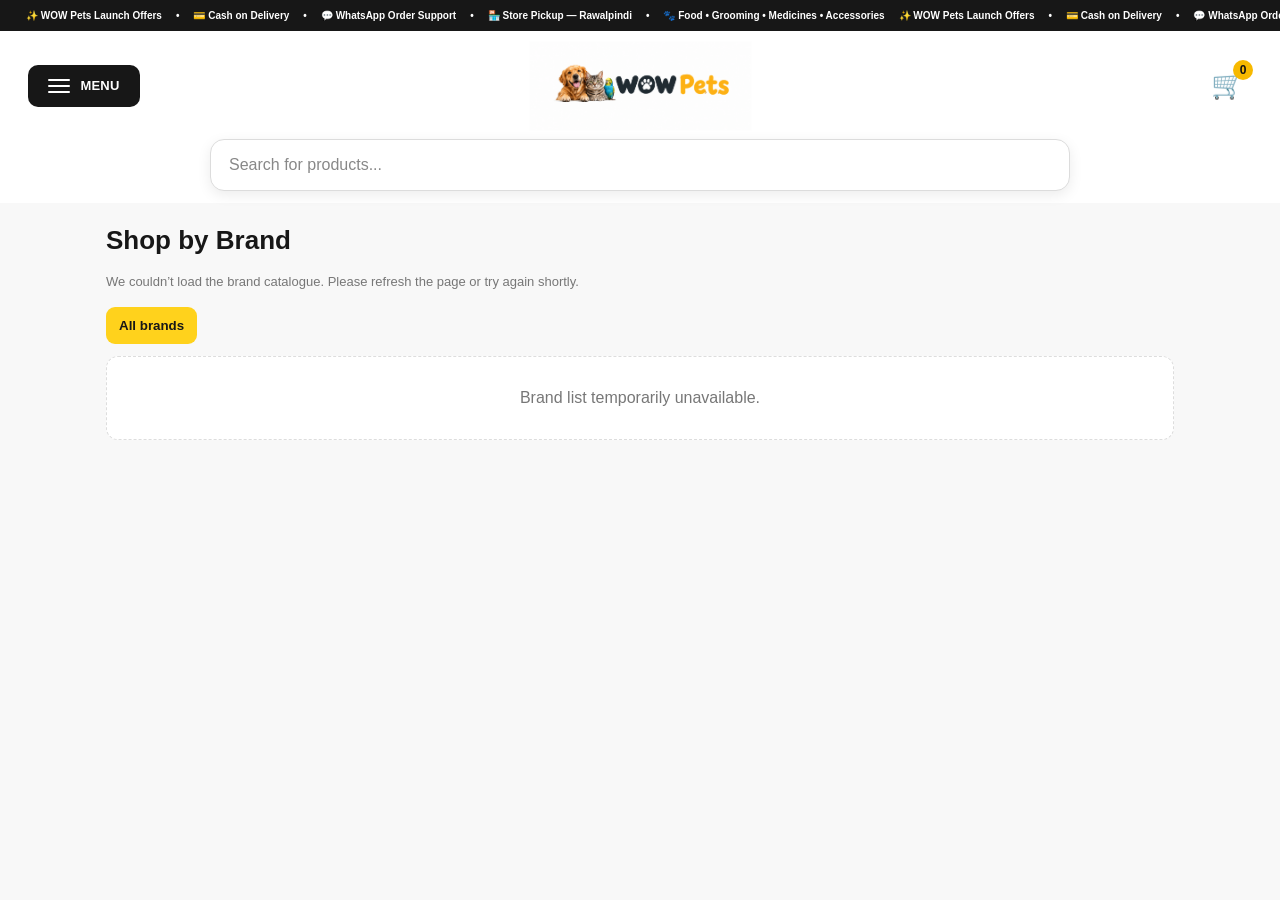
<file: brands.html>
<!doctype html>
<html lang="en">
<head>
<meta charset="utf-8">
<meta name="viewport" content="width=device-width,initial-scale=1">
<meta name="description" content="Explore available pet product brands at WOW Pets and shop their active products.">
<meta name="robots" content="index,follow">
<title>WOW Pets — Shop by Brand</title>
<style>
*{box-sizing:border-box}
body{margin:0;font-family:Inter,Arial,sans-serif;color:#171717;background:#f8f8f8;padding-bottom:0}
header{position:relative;background:#fff;border-bottom:1px solid #e5e5e5;z-index:50}
.wow-offer-ticker{height:31px;display:flex;align-items:center;overflow:hidden;background:#171717;color:#fff;font-size:10px;font-weight:700;white-space:nowrap}
.wow-offer-track{display:flex;align-items:center;gap:12px;padding:0 14px}
.head{max-width:1100px;margin:auto;padding:12px 14px;display:flex;align-items:center;gap:14px;flex-wrap:wrap}
.mobile-menu-bar{display:flex;align-items:center;justify-content:center;flex:0 0 42px}
.menu-btn{width:42px;height:42px;border:0;background:transparent;color:#171717;display:flex;align-items:center;justify-content:center;cursor:pointer}
.hamburger-lines{width:26px;display:flex;flex-direction:column;gap:5px}.hamburger-lines i{height:2.5px;width:25px;background:currentColor;border-radius:2px}
.brand{display:flex;align-items:center;justify-content:center;flex:1;min-width:0}.brand-logo{display:block;width:200px;height:auto;max-width:100%;object-fit:contain}
.head-actions{display:flex;align-items:center;gap:8px}.icon-btn{position:relative;width:42px;height:42px;border:0;background:transparent;font-size:27px;cursor:pointer}
.icon-btn .badge{position:absolute;right:-1px;top:-3px;background:#f7b900;color:#111;border-radius:50%;min-width:19px;height:19px;font-size:11px;font-weight:900;display:grid;place-items:center}
.search{flex:0 1 560px;max-width:560px;height:44px;margin:0 auto;display:flex;border:1px solid #dcdcdc;border-radius:12px;overflow:hidden;background:#fff}
.search input{width:100%;min-width:0;border:0;outline:0;padding:0 14px;font-size:14px}
#menuBackdrop{display:none;position:fixed;inset:0;background:rgba(0,0,0,.35);z-index:49}
#menuBackdrop.open{display:block}
.nav{max-width:1100px;margin:0 auto;padding:0 14px 12px;display:flex;align-items:center;gap:16px;overflow:visible;font-size:12px;font-weight:800}
.nav a{color:#222;text-decoration:none}
.nav a:hover{color:#9a7600}
.menu-close{display:none}
.menu-group{position:relative}
.menu-parent{display:flex;align-items:center;gap:4px}
.menu-sub-toggle{border:0;background:transparent;cursor:pointer;padding:4px}
.menu-sub-toggle svg{width:16px;height:16px;fill:none;stroke:currentColor;stroke-width:2}
.menu-submenu{display:none;position:absolute;top:100%;left:0;min-width:210px;background:#fff;border:1px solid #eee;border-radius:10px;padding:8px;box-shadow:0 8px 24px rgba(0,0,0,.12);z-index:60}
.menu-submenu.open{display:block}
.menu-submenu a{display:block;padding:10px;border-radius:6px}
.nav>a{white-space:nowrap}
.wrap{max-width:1100px;margin:0 auto;padding:22px 16px 48px}
.hero{margin:0 0 18px;padding:0}
.hero h1{margin:0;font-size:26px;font-weight:800}
.section-heading{display:flex;align-items:center;justify-content:space-between;gap:12px;margin:18px 0 12px}
.section-heading h2{font-size:19px;margin:0}.section-heading p{display:none}
.brands{display:grid;grid-template-columns:repeat(4,minmax(0,1fr));gap:12px}
.brand-card{min-height:78px;background:#fff;border:1px solid #e5e5e5;border-radius:14px;padding:14px;text-decoration:none;color:#171717;font-weight:800;display:flex;flex-direction:column;align-items:center;justify-content:center;text-align:center;cursor:pointer;transition:border-color .18s,box-shadow .18s,transform .18s}
.brand-card:hover{transform:translateY(-2px);box-shadow:0 7px 20px rgba(0,0,0,.07)}
.brand-card.active{border:2px solid #e0b400;background:#fffdf3}
.brand-card small{display:none}
.products{display:grid;grid-template-columns:repeat(4,minmax(0,1fr));gap:14px}
.card{border:1px solid #eee;border-radius:13px;background:#fff;overflow:hidden;display:flex;flex-direction:column}
.pic{height:190px;background:#f5f5f5;display:grid;place-items:center;overflow:hidden;position:relative}
.pic img{width:100%;height:100%;object-fit:contain;display:block}
.info{padding:12px;display:flex;flex-direction:column;flex:1}
.info>b{font-size:14px;line-height:1.35;min-height:38px}
.price{font-size:16px;font-weight:900;margin:9px 0}
.old-price{text-decoration:line-through;color:#888;font-size:12px;margin-right:6px}
.sale-price{color:#c62828}
.btn{border:0;border-radius:9px;background:#ffd21c;color:#171717;padding:11px 13px;font-weight:800;cursor:pointer;text-decoration:none;display:inline-flex;align-items:center;justify-content:center}
.add-product{width:100%;margin-top:auto}
.muted{grid-column:1/-1;text-align:center;color:#777;padding:32px 16px;background:#fff;border:1px dashed #ddd;border-radius:12px}
.status{margin:12px 0;color:#777;font-size:13px}
.bottom-nav{display:none}
@media(min-width:701px){.mobile-menu-bar{display:none}.head{justify-content:space-between}.brand{flex:0 0 auto}.search{margin-left:auto;margin-right:12px}.nav{flex-wrap:wrap}}
@media(max-width:700px){
 body{padding-bottom:calc(64px + env(safe-area-inset-bottom))}
 .head{padding:10px 12px;gap:8px}
 .mobile-menu-bar{display:flex;order:0;flex:0 0 40px}
 .brand{order:1;flex:1;justify-content:center}
 .brand-logo{width:190px;max-width:100%}
 .head-actions{order:2}
 .search{order:3;flex:0 0 100%;max-width:none;height:42px;margin:3px 0 0}
 .nav{display:none;position:absolute;left:0;right:0;top:100%;max-height:75vh;overflow:auto;background:#171717;color:#fff;padding:8px 14px 14px;flex-direction:column;align-items:stretch;gap:0;z-index:55}
 .nav.open{display:flex}
 .nav a{display:block;color:#fff;padding:12px 8px;border-bottom:1px solid #333}
 .nav .menu-parent a{flex:1}
 .menu-group{width:100%}.menu-parent{display:flex;justify-content:space-between}
 .menu-sub-toggle{color:#fff;padding:10px}
 .menu-submenu{position:static;min-width:0;background:#242424;border:0;border-radius:8px;box-shadow:none;padding:4px 10px}
 .menu-submenu a{padding:10px 12px}
 .menu-close{display:flex;justify-content:space-between;align-items:center;width:100%;padding:10px 8px;background:transparent;color:#fff;border:0;border-bottom:1px solid #444;font-weight:900}
 .wrap{padding:18px 12px 30px}
 .hero{padding:19px;border-radius:14px}.hero h1{font-size:25px}
 .brands{grid-template-columns:repeat(2,minmax(0,1fr));gap:9px}
 .brand-card{min-height:70px;padding:11px;font-size:14px}
 .products{grid-template-columns:repeat(2,minmax(0,1fr));gap:10px}
 .pic{height:175px}.info{padding:10px}.info>b{font-size:13px;min-height:36px}
 .price{font-size:14px}
 .bottom-nav{position:fixed;left:0;right:0;bottom:0;height:64px;background:#fff;border-top:1px solid #eee;z-index:999;display:grid;grid-template-columns:repeat(5,1fr);padding:1px 0 env(safe-area-inset-bottom);box-shadow:0 -1px 5px rgba(0,0,0,.04)}
 .bottom-item{border:0;background:#fff;display:flex;flex-direction:column;align-items:center;justify-content:center;gap:2px;color:#222;font-size:11px;font-weight:600;line-height:1.15;text-decoration:none;cursor:pointer}
 .bottom-item svg{width:22px;height:22px;stroke:currentColor;fill:none;stroke-width:2;stroke-linecap:round;stroke-linejoin:round}
 .bottom-item .badge{position:absolute;transform:translate(11px,-8px);width:18px;height:18px;border-radius:50%;background:#222;color:#fff;display:flex;align-items:center;justify-content:center;font-size:10px}
}
</style>
<style id="wow-brand-menu-style">#brandSubmenu.open{max-height:1200px!important}#brandSubmenu .brand-menu-loading{padding:10px 20px 10px 62px;color:#777;font-size:12px}#brandSubmenu .brand-menu-empty{padding:10px 20px 10px 62px;color:#777;font-size:12px}</style><style id="universal-mobile-menu">
/* Synced from index.html shared header/menu styling. */

@media(max-width:700px){
  #menuBackdrop{display:block!important;position:fixed!important;inset:0!important;background:rgba(0,0,0,.42)!important;z-index:2100!important;opacity:0!important;visibility:hidden!important;pointer-events:none!important;transition:opacity .25s ease,visibility 0s linear .25s!important;will-change:opacity}
  #menuBackdrop.open{opacity:1!important;visibility:visible!important;pointer-events:auto!important;transition:opacity .25s ease!important;will-change:opacity}
  .mobile-menu-bar{position:relative!important;z-index:auto!important}.nav#mainNav{display:flex!important;position:fixed!important;top:0!important;bottom:auto!important;left:0!important;right:auto!important;width:min(340px,86vw)!important;height:auto!important;max-height:100dvh!important;
    min-height:0!important;z-index:2101!important;flex-direction:column!important;background:#fff!important;color:#171717!important;padding:0!important;margin:0!important;max-height:100dvh!important;overflow-y:auto!important;box-shadow:12px 0 35px rgba(0,0,0,.22)!important;border-radius:0 24px 24px 0!important;transform:translate3d(-100%,0,0)!important;opacity:0!important;visibility:hidden!important;pointer-events:none!important;transition:transform .3s ease,opacity .3s ease,visibility 0s linear .3s!important;will-change:transform,opacity;backface-visibility:hidden!important}
  .nav#mainNav.open{transform:translate3d(0,0,0)!important;opacity:1!important;visibility:visible!important;pointer-events:auto!important;transition:transform .3s ease,opacity .3s ease!important;will-change:transform,opacity}
  .nav#mainNav .menu-close{display:flex!important;align-items:center!important;justify-content:space-between!important;position:sticky!important;top:0!important;width:100%!important;box-sizing:border-box!important;padding:18px 20px!important;border:0!important;background:#fff!important;color:#171717!important;font:800 20px Arial,sans-serif!important;z-index:2!important}
  .nav#mainNav .menu-close span{font-size:28px!important;line-height:1!important;font-weight:400!important}
  .nav#mainNav a{display:block!important;color:#222!important;background:#fff!important;padding:15px 20px!important;border:0!important;border-bottom:1px solid #eee!important;text-decoration:none!important;font-weight:700!important;font-size:15px!important}
  .nav#mainNav a:first-of-type{border-top:1px solid #eee!important}
}
.nav#mainNav a .menu-icon{width:30px;min-width:30px;display:inline-flex;align-items:center;justify-content:center;margin-right:12px;font-size:21px;line-height:1;vertical-align:middle}.nav#mainNav a .menu-text{display:inline-flex;align-items:center;min-height:24px;line-height:1.2;vertical-align:middle}
</style>
<style id="menu-icons-final">
/* Synced from index.html shared header/menu styling. */

/* Final unified menu icon system: one real icon per item, no generated duplicates. */
.nav#mainNav a::before{content:none!important;display:none!important;}
.nav#mainNav a .menu-icon{display:inline-flex!important;width:30px!important;min-width:30px!important;height:24px!important;margin:0 12px 0 0!important;align-items:center!important;justify-content:center!important;font-size:21px!important;line-height:1!important;vertical-align:middle!important;}
.nav#mainNav a .menu-text{display:inline-flex!important;align-items:center!important;min-height:24px!important;line-height:1.2!important;vertical-align:middle!important;}
.nav#mainNav .menu-close{gap:12px!important;}
.nav#mainNav .menu-close span{width:38px!important;height:38px!important;min-width:38px!important;border:1px solid #ddd!important;background:#f7f7f7!important;border-radius:50%!important;display:flex!important;align-items:center!important;justify-content:center!important;font-size:25px!important;line-height:1!important;font-weight:400!important;color:#222!important;box-sizing:border-box!important;box-shadow:0 1px 4px rgba(0,0,0,.06)!important;}
@media(max-width:700px){
  .nav#mainNav a .menu-icon{width:30px!important;min-width:30px!important;margin-right:12px!important;font-size:21px!important;}
  .nav#mainNav .menu-close{padding:14px 16px!important;}
  .nav#mainNav .menu-close span{width:38px!important;height:38px!important;min-width:38px!important;}
}

</style>
<style id="header-whitespace-balance">
/* Synced from index.html shared header/menu styling. */

/* Header spacing balance: keep the approved large logo while reducing empty space and keeping menu/cart visually even. */
.head{padding-top:7px!important;padding-bottom:8px!important;row-gap:6px!important;}
@media(min-width:701px){
  .head{padding-left:10px!important;padding-right:10px!important;}
  .brand-logo{transform:scale(1.08);transform-origin:center center;}
  .search{margin-top:0!important;}
}
@media(max-width:700px){
  .head{padding:5px 8px 8px!important;column-gap:6px!important;row-gap:4px!important;}
  .mobile-menu-bar{flex:0 0 42px!important;width:42px!important;padding:0!important;justify-content:center!important;}
  .brand{flex:1 1 auto!important;min-width:0!important;justify-content:center!important;overflow:visible!important;}
  /* Keep the approved 270px visual size, but use a compact layout width. */
  .brand-logo{width:220px!important;max-width:220px!important;transform:scale(1.2273);transform-origin:center center;}
  .head-actions{flex:0 0 42px!important;width:42px!important;gap:0!important;margin-left:0!important;justify-content:center!important;}
  .icon-btn{width:42px!important;height:42px!important;}
  .search{margin-top:-3px!important;max-width:calc(100% - 20px)!important;height:42px!important;}
  .search input{height:42px!important;}
}

</style>
<style id="header-content-spacing-final">
/* Synced from index.html shared header/menu styling. */

/* Final spacing + stacking: logo, search, banner and product cards form one clean vertical rhythm. */
.head{padding-top:4px!important;padding-bottom:4px!important;row-gap:4px!important;}
.search{position:relative!important;z-index:20!important;margin-top:1px!important;}
.brand{position:relative!important;z-index:2!important;}
#homeBanners{position:relative!important;z-index:1!important;margin-top:7px!important;margin-bottom:0!important;}
.section{margin-top:24px!important;}
@media(max-width:700px){
  .head{padding:3px 8px 5px!important;row-gap:3px!important;}
  .search{margin-top:2px!important;max-width:calc(100% - 20px)!important;}
  #homeBanners{margin-top:6px!important;}
  .section{margin-top:20px!important;}
}

</style>
<style id="unified-menu-bottom-nav-lock">
/* Synced from index.html shared header/menu styling. */

/* All mobile pages: opening the side menu must dim and disable the bottom navigation. */
@media(max-width:700px){
  header{z-index:2000!important;}
  body.menu-open .bottom-nav{pointer-events:none!important;}
  body.menu-open .bottom-nav .bottom-item{pointer-events:none!important;}
}

</style>
<style id="menu-cart-architecture">
/* Synced from index.html shared header/menu styling. */

/* Menu drawer architecture — synchronized with shared Cart drawer */
@media(max-width:700px){
  #menuBackdrop{
    opacity:0!important;visibility:hidden!important;pointer-events:none!important;
    transition:opacity .25s ease,visibility 0s linear .25s!important;
    will-change:opacity;
  }
  #menuBackdrop.open{
    opacity:1!important;visibility:visible!important;pointer-events:auto!important;
    transition:opacity .25s ease!important;
  }
  .nav#mainNav{
    display:flex!important;
    position:fixed!important;
    top:0!important;bottom:0!important;left:0!important;right:auto!important;
    width:min(380px,88vw)!important;
    height:100dvh!important;max-height:none!important;min-height:0!important;
    margin:0!important;padding:0!important;
    overflow-y:auto!important;overflow-x:hidden!important;
    flex-direction:column!important;
    z-index:2101!important;
    background:#fff!important;color:#171717!important;
    border-radius:0 22px 22px 0!important;
    box-shadow:12px 0 30px rgba(0,0,0,.22)!important;
    transform:translate3d(-105%,0,0)!important;
    opacity:0!important;visibility:hidden!important;pointer-events:none!important;
    transition:transform .3s ease,opacity .3s ease,visibility 0s linear .3s!important;
    will-change:transform,opacity;
    backface-visibility:hidden!important;
    -webkit-backface-visibility:hidden!important;
  }
  .nav#mainNav.open{
    transform:translate3d(0,0,0)!important;
    opacity:1!important;visibility:visible!important;pointer-events:auto!important;
    transition:transform .3s ease,opacity .3s ease,visibility 0s linear 0s!important;
  }
}

</style>
<style id="pet-menu-subcategories">
/* Synced from index.html shared header/menu styling. */

@media(max-width:700px){
.nav#mainNav .menu-group{border-bottom:1px solid #eee}
.nav#mainNav .menu-parent{display:flex;align-items:center;width:100%;box-sizing:border-box;background:#fff}
.nav#mainNav .menu-parent>a{flex:1;border:0!important;padding:15px 8px 15px 20px!important}
.nav#mainNav .menu-submenu{max-height:0;overflow:hidden;background:#fafafa;transition:max-height .28s ease}
.nav#mainNav .menu-submenu.open{max-height:420px}
.nav#mainNav .menu-submenu a{padding:12px 20px 12px 62px!important;background:#fafafa!important;border-bottom:1px solid #eee!important;color:#555!important;font-size:14px!important;font-weight:600!important}
.nav#mainNav .menu-submenu a:last-child{border-bottom:0!important}
}

</style>
<style id="submenu-chevron-clean">
/* Synced from index.html shared header/menu styling. */

.nav#mainNav .menu-sub-toggle{
  width:40px!important;height:40px!important;min-width:40px!important;min-height:40px!important;
  margin:0 16px 0 8px!important;padding:0!important;border:1px solid #d6d6d6!important;
  border-radius:50%!important;background:#fff!important;display:flex!important;
  align-items:center!important;justify-content:center!important;box-sizing:border-box!important;
  font-size:0!important;line-height:0!important;transform:none!important;
}
.nav#mainNav .menu-sub-toggle span{
  width:18px!important;height:18px!important;margin:0!important;padding:0!important;
  display:flex!important;align-items:center!important;justify-content:center!important;
  font-size:0!important;line-height:0!important;transform:none!important;
}
.nav#mainNav .menu-sub-toggle span::before,
.nav#mainNav .menu-sub-toggle span::after{content:none!important;display:none!important;}
.nav#mainNav .menu-sub-toggle svg{
  display:block!important;width:16px!important;height:16px!important;margin:0!important;
  fill:none!important;stroke:#666!important;stroke-width:1.9!important;
  stroke-linecap:round!important;stroke-linejoin:round!important;
  transform:rotate(0deg)!important;transform-origin:50% 50%!important;
  transition:transform .22s ease!important;
}
.nav#mainNav .menu-sub-toggle[aria-expanded="true"] svg{
  transform:rotate(90deg)!important;
}

</style>
<style id="wow-desktop-menu-cart-polish-v2">
/* Synced from index.html shared header/menu styling. */

@media(min-width:701px){
  body{padding-left:0!important;}
  .head{grid-template-columns:180px minmax(280px,1fr) 180px!important;}
  .mobile-menu-bar{display:flex!important;align-items:center!important;justify-content:flex-start!important;}
  .mobile-menu-bar .menu-btn{width:112px!important;height:42px!important;padding:0 13px!important;border-radius:10px!important;}
  #menuBackdrop{display:block!important;position:fixed!important;inset:0!important;background:rgba(0,0,0,.34)!important;z-index:2100!important;opacity:0!important;visibility:hidden!important;pointer-events:none!important;transition:opacity .25s ease,visibility 0s linear .25s!important;}
  #menuBackdrop.open{opacity:1!important;visibility:visible!important;pointer-events:auto!important;transition:opacity .25s ease!important;}
  #mainNav{position:fixed!important;left:16px!important;top:82px!important;bottom:auto!important;width:min(380px,calc(100vw - 32px))!important;height:auto!important;max-height:calc(100vh - 110px)!important;overflow-y:auto!important;overflow-x:hidden!important;background:#fff!important;border:1px solid #e4e4e4!important;border-radius:18px!important;box-shadow:0 18px 45px rgba(0,0,0,.20)!important;padding:0!important;margin:0!important;z-index:2101!important;display:flex!important;flex-direction:column!important;transform:translateX(calc(-100% - 28px))!important;opacity:0!important;visibility:hidden!important;pointer-events:none!important;transition:transform .3s ease,opacity .25s ease,visibility 0s linear .3s!important;}
  #mainNav.open{transform:translateX(0)!important;opacity:1!important;visibility:visible!important;pointer-events:auto!important;transition:transform .3s ease,opacity .25s ease!important;}
  #mainNav .menu-close{display:flex!important;position:sticky!important;top:0!important;align-items:center!important;justify-content:space-between!important;width:100%!important;box-sizing:border-box!important;padding:14px 16px!important;background:#fff!important;color:#171717!important;border:0!important;border-bottom:1px solid #eee!important;font:800 18px Arial,sans-serif!important;z-index:3!important;}
  #mainNav>a,#mainNav .menu-parent>a{padding:12px 16px!important;font-size:13px!important;min-height:44px!important;box-sizing:border-box!important;}
  #mainNav .menu-submenu{max-height:0!important;opacity:0!important;transform:translateY(-4px)!important;display:block!important;overflow:hidden!important;background:#fafafa!important;border-bottom:0!important;transition:max-height .26s ease,opacity .18s ease,transform .26s ease!important;}
  #mainNav .menu-submenu.open{max-height:260px!important;opacity:1!important;transform:translateY(0)!important;border-bottom:1px solid #eee!important;}
  #mainNav .menu-submenu a{padding:9px 14px 9px 48px!important;font-size:12px!important;min-height:38px!important;}
  .cart{left:auto!important;right:20px!important;bottom:20px!important;top:auto!important;width:min(430px,calc(100vw - 40px))!important;height:min(68vh,570px)!important;max-height:570px!important;border:1px solid #d9d9d9!important;border-radius:18px!important;box-shadow:0 18px 45px rgba(0,0,0,.20)!important;}
  .cart.open{transform:translateY(0)!important;}
  .cart.closing{transform:translateY(calc(100% + 30px))!important;}
  .cart-head{padding:13px 16px!important;}
  .cart-items{padding:10px!important;}
  .cart-foot{padding:11px 16px!important;}
  .pcart{left:auto!important;right:20px!important;bottom:20px!important;top:auto!important;width:min(430px,calc(100vw - 40px))!important;height:min(68vh,570px)!important;max-height:570px!important;border-radius:18px!important;}
}
@media(max-width:700px){
  .wow-animal-card img{object-position:center center!important;}
}

</style>
<style id="wow-mobile-header-hero-final-v12">
/* Synced from index.html shared header/menu styling. */

/* V12: mobile-only header logo containment + larger hero frame. Desktop intentionally untouched. */
@media(max-width:700px){
  /* Keep the enlarged logo inside the header row; the previous transform could
     visually spill its white image area upward into the offer ticker. */
  header{overflow:visible!important;}
  .head{overflow:visible!important;position:relative!important;z-index:5!important;}
  .brand{overflow:visible!important;position:relative!important;z-index:6!important;}
  .brand-logo{width:210px!important;max-width:210px!important;height:auto!important;transform:none!important;transform-origin:center!important;}

  /* Make the mobile hero visually larger and remove the excessive gap below it. */
  #homeBanners{margin:6px 0 8px!important;min-height:0!important;}
  #homeBanners .wow-static-hero{height:215px!important;min-height:215px!important;border-radius:18px!important;overflow:hidden!important;}
  #homeBanners .wow-static-hero-link,
  #homeBanners .wow-static-hero picture{display:block!important;width:100%!important;height:100%!important;}
  #homeBanners .wow-static-hero img{display:block!important;width:100%!important;height:100%!important;max-width:none!important;object-fit:cover!important;object-position:center!important;transform:none!important;margin:0!important;padding:0!important;}
}

</style>
<style id="wow-mobile-header-hero-final-v13">
/* Synced from index.html shared header/menu styling. */

/* V13: tighten mobile-only header/search vertical spacing. Desktop untouched. */
@media(max-width:700px){
  /* Reduce the gap between the offer strip and the menu/logo/cart row. */
  .head{padding-top:4px!important;padding-bottom:5px!important;row-gap:5px!important;gap:6px!important;}
  /* Keep menu, logo and cart visually closer as one compact row. */
  .mobile-menu-bar{flex-basis:38px!important;}
  .head-actions{gap:5px!important;}
  .icon-btn{width:38px!important;height:38px!important;}
  .menu-icon{font-size:29px!important;}
  /* Bring the search bar closer to the row above and make it slightly shorter. */
  .search{margin-top:0!important;max-width:calc(100% - 18px)!important;height:40px!important;}
  .search input{height:40px!important;padding-left:13px!important;padding-right:13px!important;}
}

</style>
<style id="wow-mobile-header-hero-final-v14">
/* Synced from index.html shared header/menu styling. */

/* V14: preserve logo/icon sizes; only pull the mobile rows upward. Desktop untouched. */
@media(max-width:700px){
  .head{padding-top:0!important;padding-bottom:5px!important;row-gap:2px!important;gap:5px!important;}
  .brand-logo{width:210px!important;max-width:210px!important;height:auto!important;}
  .mobile-menu-bar,.brand,.head-actions{transform:translateY(-4px)!important;}
  .search{margin-top:-6px!important;transform:translateY(-2px)!important;}
}

</style>
<style id="wow-mobile-header-hero-final-v18">
/* Synced from index.html shared header/menu styling. */

/* V18: mobile-only search reset + larger logo. Desktop untouched. */
@media(max-width:700px){
  .search{
    margin:0!important;
    height:50px!important;
    min-height:50px!important;
    max-width:none!important;
    width:100%!important;
    padding:0!important;
    box-sizing:border-box!important;
    border-bottom:0!important;
  }
  .search input{
    height:50px!important;
    min-height:50px!important;
    padding:0 13px!important;
    box-sizing:border-box!important;
    line-height:50px!important;
  }
  .brand-logo{
    width:auto!important;
    max-width:none!important;
    height:65px!important;
    max-height:65px!important;
    object-fit:contain!important;
    object-position:center!important;
    background:transparent!important;
    margin:0!important;
  }
  .brand{
    min-height:65px!important;
    align-items:center!important;
  }
  .head{
    padding-top:8px!important;
    padding-bottom:0!important;
    row-gap:10px!important;
  }
}

</style>
</head>
<body>
<header><div class="wow-offer-ticker" role="status" aria-label="WOW Pets offers"><div class="wow-offer-track"><span>✨ WOW Pets Launch Offers</span><span>•</span><span>💳 Cash on Delivery</span><span>•</span><span>💬 WhatsApp Order Support</span><span>•</span><span>🏪 Store Pickup — Rawalpindi</span><span>•</span><span>🐾 Food • Grooming • Medicines • Accessories</span><span aria-hidden="true">✨ WOW Pets Launch Offers</span><span aria-hidden="true">•</span><span aria-hidden="true">💳 Cash on Delivery</span><span aria-hidden="true">•</span><span aria-hidden="true">💬 WhatsApp Order Support</span><span aria-hidden="true">•</span><span aria-hidden="true">🏪 Store Pickup — Rawalpindi</span><span aria-hidden="true">•</span><span aria-hidden="true">🐾 Food • Grooming • Medicines • Accessories</span></div></div><div class="head"><div class="mobile-menu-bar">
  <button type="button" class="menu-btn" onclick="toggleMenu(event);return false;" aria-label="Open menu" aria-controls="mainNav" aria-expanded="false"><span class="hamburger-lines" aria-hidden="true"><i></i><i></i><i></i></span></button>
</div><div class="brand"><a href="./index.html" aria-label="WOW Pets Home" style="display:flex;align-items:center;cursor:pointer"><img class="brand-logo" src="./wow-pets-logo.webp?v=20260922-2" width="155" height="35" alt="WOW Pets" loading="eager" decoding="sync"></a></div><div class="head-actions"><button class="icon-btn" onclick="openCart()" aria-label="Cart">🛒<span class="badge" id="count">0</span></button></div><div class="search"><input id="search" type="search" enterkeyhint="search" placeholder="Search for products..." aria-label="Search products" autocomplete="off"></div></div>
<div id="menuBackdrop" onclick="toggleMenu(event)"></div><nav class="nav" id="mainNav"><button type="button" class="menu-close" onclick="toggleMenu(event)">MENU <span>×</span></button><a href="./track-order.html"><span class="menu-icon" aria-hidden="true">📦</span><span class="menu-text">TRACK ORDER</span></a><a href="./bundles.html"><span class="menu-icon" aria-hidden="true">🎁</span><span class="menu-text">BUNDLES</span></a><div class="menu-group"><div class="menu-parent"><a href="./brands.html"><span class="menu-icon" aria-hidden="true">🏷️</span><span class="menu-text">SHOP BY BRAND</span></a><button type="button" class="menu-sub-toggle" aria-expanded="false" aria-controls="brandSubmenu" onclick="toggleSubmenu('brandSubmenu',this,event)" aria-label="Expand brands"><span aria-hidden="true"><svg viewBox="0 0 20 20" aria-hidden="true"><path class="menu-sub-toggle-arrow" d="M7 5 L12 10 L7 15"></path></svg></span></button></div><div class="menu-submenu" id="brandSubmenu"><a href="./brands.html"><span class="menu-sub-text">View All Brands</span></a><div class="brand-menu-loading" aria-live="polite">Loading brands…</div></div></div><div class="menu-group"><div class="menu-parent"><a href="./category.html?cat=Cats"><span class="menu-icon" aria-hidden="true">🐱</span><span class="menu-text">CATS</span></a><button type="button" class="menu-sub-toggle" aria-expanded="false" aria-controls="catSubmenu" onclick="toggleSubmenu('catSubmenu',this,event)" aria-label="Expand Cat categories"><span aria-hidden="true"><svg viewBox="0 0 20 20" aria-hidden="true" focusable="false"><path class="menu-sub-toggle-arrow" d="M7 5 L12 10 L7 15"></path></svg></span></button></div><div class="menu-submenu" id="catSubmenu"><a href="./category.html?cat=Cats&sub=food"><span class="menu-sub-icon" aria-hidden="true">🍖</span><span class="menu-sub-text">Cat Food</span></a><a href="./category.html?cat=Cats&sub=litter"><span class="menu-sub-icon" aria-hidden="true">🪣</span><span class="menu-sub-text">Cat Litter</span></a><a href="./category.html?cat=Cats&sub=toys-accessories"><span class="menu-sub-icon" aria-hidden="true">🧶</span><span class="menu-sub-text">Cat Toys &amp; Accessories</span></a><a href="./category.html?cat=Cats&sub=grooming"><span class="menu-sub-icon menu-icon-grooming" aria-hidden="true">🧴</span><span class="menu-sub-text">Cat Grooming</span></a></div></div><div class="menu-group"><div class="menu-parent"><a href="./category.html?cat=Dogs"><span class="menu-icon" aria-hidden="true">🐶</span><span class="menu-text">DOGS</span></a><button type="button" class="menu-sub-toggle" aria-expanded="false" aria-controls="dogSubmenu" onclick="toggleSubmenu('dogSubmenu',this,event)" aria-label="Expand Dog categories"><span aria-hidden="true"><svg viewBox="0 0 20 20" aria-hidden="true" focusable="false"><path class="menu-sub-toggle-arrow" d="M7 5 L12 10 L7 15"></path></svg></span></button></div><div class="menu-submenu" id="dogSubmenu"><a href="./category.html?cat=Dogs&sub=food"><span class="menu-sub-icon" aria-hidden="true">🍖</span><span class="menu-sub-text">Dog Food</span></a><a href="./category.html?cat=Dogs&sub=treats"><span class="menu-sub-icon" aria-hidden="true">🦴</span><span class="menu-sub-text">Dog Treats</span></a><a href="./category.html?cat=Dogs&sub=toys-accessories"><span class="menu-sub-icon" aria-hidden="true">🧸</span><span class="menu-sub-text">Dog Toys &amp; Accessories</span></a><a href="./category.html?cat=Dogs&sub=grooming"><span class="menu-sub-icon menu-icon-grooming" aria-hidden="true">🧴</span><span class="menu-sub-text">Dog Grooming</span></a></div></div><a href="./category.html?cat=Birds"><span class="menu-icon" aria-hidden="true">🦜</span><span class="menu-text">BIRDS</span></a><a href="./category.html?cat=Fish"><span class="menu-icon" aria-hidden="true">🐠</span><span class="menu-text">FISH</span></a><div class="menu-group"><div class="menu-parent"><a href="./category.html?cat=Pet%20Food"><span class="menu-icon" aria-hidden="true">🍖</span><span class="menu-text">PET FOOD</span></a><button type="button" class="menu-sub-toggle" aria-expanded="false" aria-controls="petFoodSubmenu" onclick="toggleSubmenu('petFoodSubmenu',this,event)" aria-label="Expand Pet Food categories"><span aria-hidden="true"><svg viewBox="0 0 20 20" aria-hidden="true" focusable="false"><path class="menu-sub-toggle-arrow" d="M7 5 L12 10 L7 15"></path></svg></span></button></div><div class="menu-submenu" id="petFoodSubmenu"><a href="./category.html?cat=Pet%20Food&amp;sub=wet-food"><span class="menu-sub-icon" aria-hidden="true">🥫</span><span class="menu-sub-text">Wet Food</span></a><a href="./category.html?cat=Pet%20Food&amp;sub=dry-food"><span class="menu-sub-icon" aria-hidden="true">🥣</span><span class="menu-sub-text">Dry Food</span></a><a href="./category.html?cat=Pet%20Food&amp;sub=fish-feed"><span class="menu-sub-icon" aria-hidden="true">🐠</span><span class="menu-sub-text">Fish Feed</span></a><a href="./category.html?cat=Pet%20Food&amp;sub=bird-feed"><span class="menu-sub-icon" aria-hidden="true">🦜</span><span class="menu-sub-text">Bird Feed</span></a></div></div><a href="./category.html?cat=Medical%20Supplies"><span class="menu-icon" aria-hidden="true">🩺</span><span class="menu-text">MEDICAL SUPPLIES</span></a><a href="./medical-services.html"><span class="menu-icon" aria-hidden="true">👨‍⚕️</span><span class="menu-text">CONSULTANT DOCTOR</span></a></nav></header>
<main class="wrap">
<section class="hero"><h1>Shop by Brand</h1></section>
<div id="pageStatus" class="status" role="status">Loading available brands…</div>
<section aria-label="Available brands">
 <div class="section-heading"><button id="clearBrand" class="btn" type="button" hidden>All brands</button></div>
 <div id="brands" class="brands"><div class="muted">Loading brands…</div></div>
</section>
<section id="brandProductsSection" aria-live="polite" hidden>
 <div class="section-heading"><div><h2 id="productsHeading">Products</h2></div></div>
 <div id="products" class="products"></div>
</section>
</main>
<nav class="bottom-nav" aria-label="Mobile navigation">
 <button type="button" class="bottom-item" onclick="location.href='./index.html';return false;"><svg viewBox="0 0 48 48"><path d="m6 23 18-15 18 15v19H29V30H19v12H6z"></path></svg><span>Home</span></button>
 <button type="button" class="bottom-item" onclick="location.href='./search.html';return false;"><svg viewBox="0 0 48 48"><circle cx="21" cy="21" r="13"></circle><path d="m31 31 10 10"></path></svg><span>Search</span></button>
 <button type="button" class="bottom-item" onclick="location.href='./index.html#categories';return false;"><svg viewBox="0 0 48 48"><rect x="6" y="6" width="13" height="13" rx="2"></rect><rect x="29" y="6" width="13" height="13" rx="2"></rect><rect x="6" y="29" width="13" height="13" rx="2"></rect><rect x="29" y="29" width="13" height="13" rx="2"></rect></svg><span>Categories</span></button>
 <button type="button" class="bottom-item" onclick="openCart();return false;" style="position:relative"><span class="badge" id="bottomCount">0</span><svg viewBox="0 0 48 48"><path d="M6 8h6l4 24h23l4-17H14"></path><circle cx="20" cy="40" r="2.5"></circle><circle cx="36" cy="40" r="2.5"></circle></svg><span>Cart</span></button>
 <a class="bottom-item" href="https://api.whatsapp.com/send?phone=923465771099" target="_blank" rel="noopener" aria-label="WhatsApp"><svg viewBox="0 0 48 48"><path d="M24 6c-10 0-18 7.8-18 17.5 0 3.2.9 6.2 2.6 8.8L6 42l10.2-2.5c2.3 1.2 4.9 1.8 7.8 1.8 10 0 18-7.8 18-17.5S34 6 24 6Z"></path><path d="M18 16c.5-1 1-1.1 1.7-1.1h1.2c.4 0 .8.2 1 .7l1.6 3.7c.2.5.1.9-.2 1.2l-1.2 1.4c1 1.8 2.5 3.3 4.3 4.3l1.4-1.2c.3-.3.8-.4 1.2-.2l3.7 1.6c.5.2.7.6.7 1v1.2c0 .7-.1 1.2-1.1 1.7-1.1.5-2.4.7-3.6.3-2.8-.9-5.5-2.5-7.6-4.6s-3.7-4.8-4.6-7.6c-.4-1.2-.2-2.5.3-3.6Z"></path></svg><span>WhatsApp</span></a>
</nav>
<script>
"use strict";
const SUPABASE_URL="https://veskmrxhtqryffixzkoi.supabase.co";
const SUPABASE_KEY="sb_publishable_rmLcBS0XYQG8hpGNmm2a2g_gdvBIJts";
const $=id=>document.getElementById(id);
const esc=v=>String(v??"").replace(/[&<>"']/g,m=>({"&":"&amp;","<":"&lt;",">":"&gt;",'"':"&quot;","'":"&#39;"}[m]));
let P=[];
let availableBrands=[];
let selectedBrand="";
function productRow(r){
 const gallery=Array.isArray(r.image_gallery)?r.image_gallery:[];
 const mainImage=r.image_url||r.image||r.imageUrl||gallery[0]||"";
 const categories=[r.category,r.subcategory].flatMap(v=>String(v??"").split(",")).map(v=>v.trim()).filter(Boolean);
 const categoryText=[...new Set(categories)].join(", ")||"Accessories";
 return [r.name??r.product_name??r.title??"Product",Number(r.price??r.sale_price??0),mainImage,categoryText,r.id,r.description??r.details??"Quality pet product from WOW Pets.",r.sku,r.weight,r.weight_unit,r.sale_price,gallery,r.brand??""];
}
function brandKey(v){return String(v??"").trim().toLocaleLowerCase();}
function productVisual(p){
 const src=String(p[2]||"");
 return /^https?:\/\//i.test(src)?'<img loading="lazy" decoding="async" src="'+esc(src)+'" alt="'+esc(p[0])+'">':"🐾";
}
function renderBrands(){
 const box=$("brands");
 if(!availableBrands.length){box.innerHTML='<div class="muted">No brands have active products yet. Add a brand to an active product in Admin and it will appear here.</div>';return;}
 
 box.innerHTML=availableBrands.map(b=>'<button type="button" class="brand-card'+(brandKey(b.name)===brandKey(selectedBrand)?" active":"")+'" data-brand="'+esc(b.name)+'"><span>'+esc(b.name)+'</span></button>').join("");
}
function renderSelectedBrand(){
 const section=$("brandProductsSection"),box=$("products");
 if(!selectedBrand){section.hidden=true;$("clearBrand").hidden=true;return;}
 section.hidden=false;$("clearBrand").hidden=false;
 const matches=P.filter(p=>brandKey(p[11])===brandKey(selectedBrand));
 $("productsHeading").textContent=selectedBrand;
 
 box.innerHTML=matches.length?matches.map(p=>{
  const i=P.indexOf(p),sale=Number(p[9])>0&&Number(p[9])<Number(p[1]);
  const price=sale?'<span class="old-price">PKR '+Number(p[1]).toLocaleString()+'</span><span class="sale-price">PKR '+Number(p[9]).toLocaleString()+'</span>':'PKR '+Number(p[1]).toLocaleString();
  return '<article class="card"><a class="pic" href="./product.html?id='+encodeURIComponent(p[4])+'" aria-label="View '+esc(p[0])+'">'+productVisual(p)+'</a><div class="info"><b>'+esc(p[0])+'</b><div class="price">'+price+'</div><button type="button" class="btn add-product" data-add-index="'+i+'">ADD TO CART</button></div></article>';
 }).join(""):'<div class="muted">No active products are currently available for this brand.</div>';
}
function selectBrand(name,updateUrl=true){
 selectedBrand=String(name||"").trim();
 renderBrands();renderSelectedBrand();
 if(updateUrl){const u=new URL(location.href);if(selectedBrand)u.searchParams.set("brand",selectedBrand);else u.searchParams.delete("brand");history.replaceState(null,"",u.pathname+u.search+u.hash);}
}
async function loadCatalog(){
 try{
  const fields="id,sku,brand,name,category,size,price,stock,description,image_url,active,created_at,updated_at,weight,weight_unit,sale_price,image_gallery";
  const url=SUPABASE_URL+"/rest/v1/products?select="+encodeURIComponent(fields)+"&active=eq.true&order=created_at.desc";
  const res=await fetch(url,{method:"GET",headers:{apikey:SUPABASE_KEY,Authorization:"Bearer "+SUPABASE_KEY,Accept:"application/json","Cache-Control":"no-cache"},cache:"no-store"});
  if(!res.ok)throw new Error("Products API returned HTTP "+res.status);
  const data=await res.json();
  if(!Array.isArray(data))throw new Error("Products API returned an invalid response.");
  P=data.map(productRow).filter(p=>p&&p[4]!=null);
  window.P=P;
  const grouped=new Map();
  P.forEach(p=>{const name=String(p[11]||"").trim();if(!name)return;const key=brandKey(name);if(!grouped.has(key))grouped.set(key,{name,count:0});grouped.get(key).count++;});
  availableBrands=[...grouped.values()].sort((a,b)=>a.name.localeCompare(b.name));
  $("pageStatus").textContent="";
  $("pageStatus").hidden=true;
  
  if(selectedBrand&&!availableBrands.some(b=>brandKey(b.name)===brandKey(selectedBrand)))selectedBrand="";
  renderBrands();renderSelectedBrand();
  if(window.WOWSharedCart)window.WOWSharedCart.render();
 }catch(error){
  console.error("WOW Pets brand catalog load failed:",error);
  $("pageStatus").hidden=false;
  $("pageStatus").textContent="We couldn’t load the brand catalogue. Please refresh the page or try again shortly.";
  $("brands").innerHTML='<div class="muted">Brand list temporarily unavailable.</div>';
  $("brandProductsSection").hidden=true;
 }
}
$("brands").addEventListener("click",event=>{
 const button=event.target.closest("[data-brand]");
 if(button)selectBrand(button.dataset.brand);
});
$("products").addEventListener("click",event=>{
 const button=event.target.closest("[data-add-index]");
 if(!button)return;
 const index=Number(button.dataset.addIndex);
 if(Number.isInteger(index)&&P[index]&&window.WOWSharedCart)window.WOWSharedCart.add(index,1);
});
$("clearBrand").addEventListener("click",()=>selectBrand(""));
$("search").addEventListener("keydown",event=>{
 if(event.key==="Enter"){event.preventDefault();const q=String(event.currentTarget.value||"").trim();if(q)location.href="./search.html?q="+encodeURIComponent(q);}
});
function toggleMenu(event){
 if(event){event.preventDefault();event.stopPropagation();}
 const nav=$("mainNav"),backdrop=$("menuBackdrop"),button=document.querySelector(".menu-btn");
 if(!nav)return false;
 const open=!nav.classList.contains("open");
 nav.classList.toggle("open",open);if(backdrop)backdrop.classList.toggle("open",open);
 if(button)button.setAttribute("aria-expanded",open?"true":"false");
 document.body.style.overflow=open?"hidden":"";
 return false;
}
function toggleSubmenu(id,button,event){
 if(event){event.preventDefault();event.stopPropagation();}
 const submenu=$(id);if(!submenu||!button)return false;
 const open=!submenu.classList.contains("open");
 submenu.classList.toggle("open",open);button.setAttribute("aria-expanded",open?"true":"false");
 return false;
}
document.addEventListener("keydown",event=>{
 if(event.key==="Escape"){const nav=$("mainNav");if(nav&&nav.classList.contains("open"))toggleMenu(event);}
});
function openCart(){if(window.WOWSharedCart)window.WOWSharedCart.open();}
function goHome(){location.href="./index.html";}
function focusSearch(){const input=$("search");if(input){input.focus();input.scrollIntoView({behavior:"smooth",block:"center"});}}
function toggleCategories(){location.href="./index.html#categories";}
const params=new URLSearchParams(location.search);
selectedBrand=String(params.get("brand")||"").trim();
loadCatalog();
</script>
<script src="./shared-cart.js?v=20261108-4"></script>
<script id="wow-dynamic-brand-menu">(function(){
"use strict";
const root=document.getElementById("brandSubmenu");if(!root)return;
const api="https://veskmrxhtqryffixzkoi.supabase.co/rest/v1/products?select=brand&active=eq.true&brand=not.is.null&order=brand.asc";
const key="sb_publishable_rmLcBS0XYQG8hpGNmm2a2g_gdvBIJts";
const esc=s=>String(s??"").replace(/[&<>"']/g,c=>({"&":"&amp;","<":"&lt;",">":"&gt;",'"':"&quot;","'":"&#39;"}[c]));
fetch(api,{headers:{apikey:key,Authorization:"Bearer "+key,Accept:"application/json"},cache:"no-store"}).then(r=>{if(!r.ok)throw Error("Brand menu HTTP "+r.status);return r.json()}).then(rows=>{
const brands=[...new Set((Array.isArray(rows)?rows:[]).map(r=>String(r.brand||"").trim()).filter(Boolean))].sort((a,b)=>a.localeCompare(b));
root.innerHTML='<a href="./brands.html"><span class="menu-sub-text">View All Brands</span></a>'+(brands.length?brands.map(name=>'<a href="./brands.html?brand='+encodeURIComponent(name)+'"><span class="menu-sub-text">'+esc(name)+'</span></a>').join(""):'<div class="brand-menu-empty">No active brands yet</div>');
}).catch(error=>{console.error("WOW Pets brand menu load failed:",error);root.innerHTML='<a href="./brands.html"><span class="menu-sub-text">View All Brands</span></a><div class="brand-menu-empty">Brands are temporarily unavailable</div>';});
})();</script><link rel="stylesheet" href="./shared-header.css?v=20261108-4"></body>
</html>
</file>
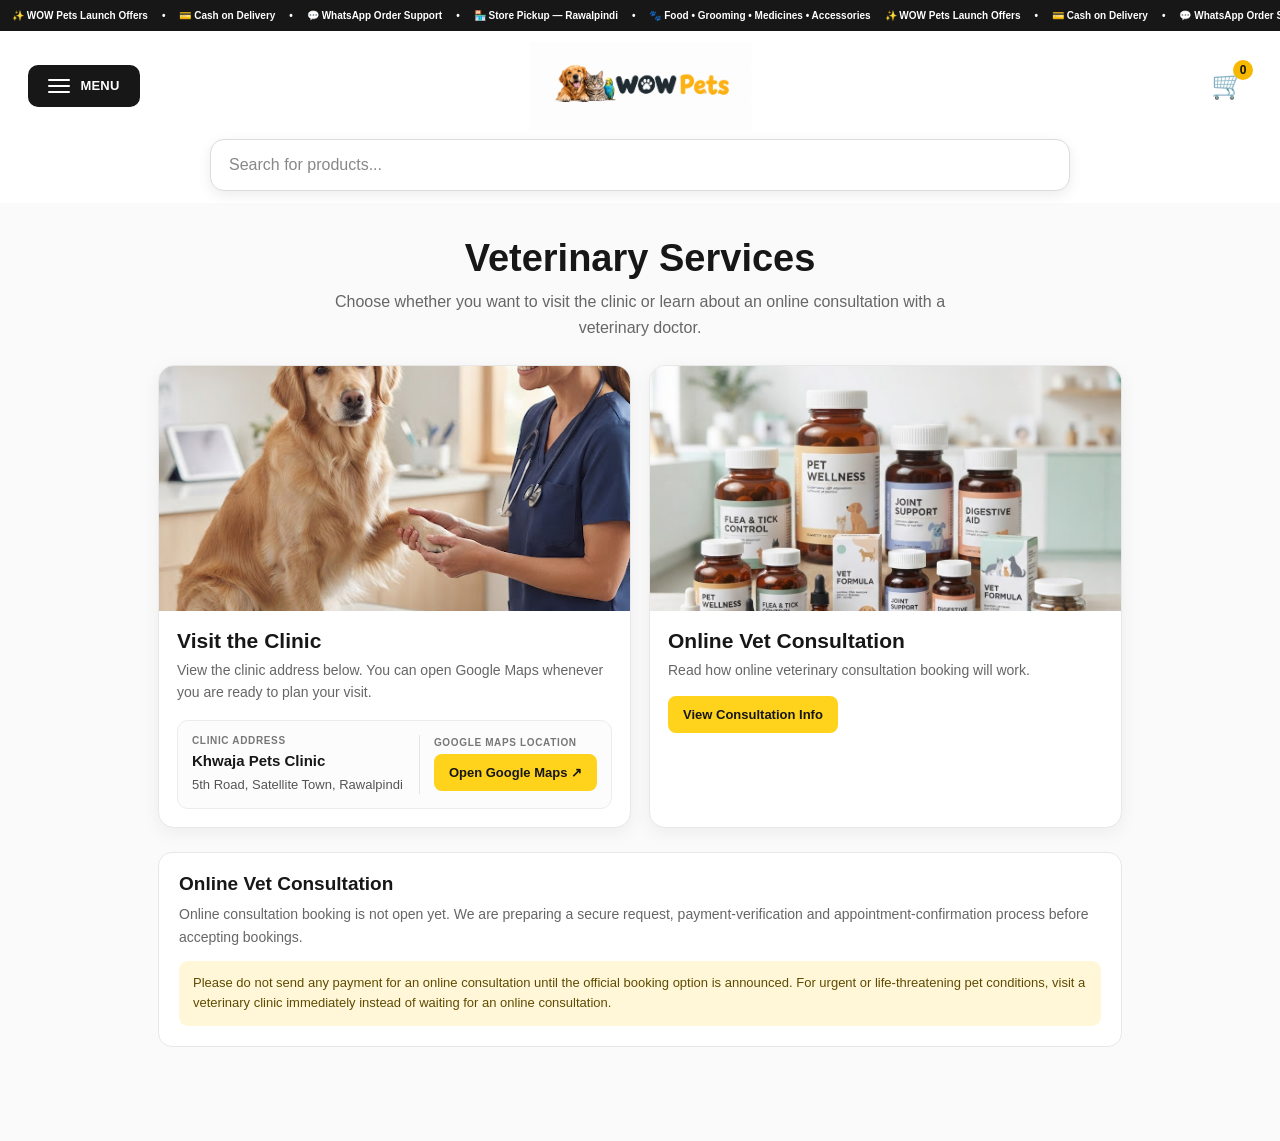
<file: medical-services.html>
<!doctype html>
<html lang="en">
<head>
<meta charset="utf-8">
<meta name="viewport" content="width=device-width,initial-scale=1">
<meta name="description" content="Visit Khawaja Pets Hospital or learn about online veterinary consultation through WOW Pets.">
<meta name="robots" content="index,follow">
<title>Veterinary Services | WOW Pets</title>
<style>
*{box-sizing:border-box}body{margin:0;font-family:Arial,sans-serif;color:#171717;background:#fafafa}header{background:#fff;border-bottom:1px solid #e8e8e8}.head{max-width:1100px;margin:auto;padding:16px 18px;display:flex;align-items:center;justify-content:space-between;gap:16px}.brand{font-size:25px;font-weight:900;letter-spacing:-.5px;color:#171717;text-decoration:none}.brand span{color:#e5a900}.back{color:#333;text-decoration:none;font-size:14px;font-weight:700}.wrap{max-width:1000px;margin:34px auto;padding:0 18px 60px}.intro{text-align:center;margin-bottom:25px}.intro h1{font-size:clamp(27px,4vw,38px);margin:0 0 9px}.intro p{color:#666;line-height:1.6;margin:0 auto;max-width:650px}.choices{display:grid;grid-template-columns:repeat(2,minmax(0,1fr));gap:18px}.choice{display:flex;flex-direction:column;overflow:hidden;background:#fff;border:1px solid #e8e8e8;border-radius:16px;text-decoration:none;color:#171717;box-shadow:0 5px 18px rgba(0,0,0,.055);transition:transform .18s ease,box-shadow .18s ease}.choice:hover{transform:translateY(-2px);box-shadow:0 9px 24px rgba(0,0,0,.09)}.choice img{width:100%;height:245px;object-fit:cover;display:block}.choice-body{padding:18px}.choice h2{font-size:21px;margin:0 0 7px}.choice p{font-size:14px;line-height:1.55;color:#666;margin:0 0 14px}.action{display:inline-flex;align-items:center;justify-content:center;background:#ffd21c;color:#171717;border-radius:8px;padding:11px 15px;font-size:13px;font-weight:800}.info{margin-top:24px;background:#fff;border:1px solid #e8e8e8;border-radius:14px;padding:20px}.info h2{font-size:19px;margin:0 0 8px}.info p{font-size:14px;color:#666;line-height:1.65;margin:0}.notice{margin-top:12px;padding:12px 14px;border-radius:9px;background:#fff7d8;color:#5f4b00;font-size:13px;line-height:1.55}.clinic-details{display:grid;grid-template-columns:minmax(0,1fr) auto;align-items:stretch;gap:12px;margin-top:16px;padding:14px;border:1px solid #ececec;border-radius:11px;background:#fcfcfc}.clinic-address,.clinic-map-action{display:flex;flex-direction:column;align-items:flex-start;justify-content:center;gap:6px;min-width:0}.clinic-address strong{font-size:15px}.clinic-address>span:last-child{font-size:13px;line-height:1.5;color:#555}.clinic-detail-label{font-size:10px;font-weight:800;letter-spacing:.65px;color:#777}.clinic-map-action{padding-left:14px;border-left:1px solid #e5e5e5}.clinic-map-action .action{white-space:nowrap;text-decoration:none;border:0;cursor:pointer}.clinic-choice .choice-body>p{margin-bottom:0}@media(max-width:650px){.wrap{margin:25px auto;padding:0 13px 40px}.choices{grid-template-columns:1fr;gap:13px}.choice img{height:205px}.choice-body{padding:15px}.clinic-details{grid-template-columns:1fr;gap:13px;padding:12px}.clinic-map-action{padding:12px 0 0;border-left:0;border-top:1px solid #e5e5e5}.clinic-map-action .action{width:100%}.head{padding:13px}.brand{font-size:22px}}
</style>
<link rel="stylesheet" href="./shared-header.css?v=20261108-4"><script src="./shared-header.js?v=20261108-4" defer></script></head>
<body>
<header><div class="wow-offer-ticker" role="status" aria-label="WOW Pets offers"><div class="wow-offer-track"><span>✨ WOW Pets Launch Offers</span><span>•</span><span>💳 Cash on Delivery</span><span>•</span><span>💬 WhatsApp Order Support</span><span>•</span><span>🏪 Store Pickup — Rawalpindi</span><span>•</span><span>🐾 Food • Grooming • Medicines • Accessories</span><span aria-hidden="true">✨ WOW Pets Launch Offers</span><span aria-hidden="true">•</span><span aria-hidden="true">💳 Cash on Delivery</span><span aria-hidden="true">•</span><span aria-hidden="true">💬 WhatsApp Order Support</span><span aria-hidden="true">•</span><span aria-hidden="true">🏪 Store Pickup — Rawalpindi</span><span aria-hidden="true">•</span><span aria-hidden="true">🐾 Food • Grooming • Medicines • Accessories</span></div></div><div class="head"><div class="mobile-menu-bar">
  <button type="button" class="menu-btn" onclick="toggleMenu(event);return false;" aria-label="Open menu" aria-controls="mainNav" aria-expanded="false"><span class="hamburger-lines" aria-hidden="true"><i></i><i></i><i></i></span></button>
</div><div class="brand"><a href="./index.html" aria-label="WOW Pets Home" style="display:flex;align-items:center;cursor:pointer"><img class="brand-logo" src="./wow-pets-logo.webp?v=20260922-2" width="155" height="35" alt="WOW Pets" loading="eager" decoding="sync"></a></div><div class="head-actions"><button class="icon-btn" onclick="openCart()" aria-label="Cart">🛒<span class="badge" id="count">0</span></button></div><div class="search"><input id="search" type="search" enterkeyhint="search" placeholder="Search for products..." aria-label="Search products" autocomplete="off"></div></div>
<div id="menuBackdrop" onclick="toggleMenu(event)"></div><nav class="nav" id="mainNav"><button type="button" class="menu-close" onclick="toggleMenu(event)">MENU <span>×</span></button><a href="./track-order.html"><span class="menu-icon" aria-hidden="true">📦</span><span class="menu-text">TRACK ORDER</span></a><a href="./bundles.html"><span class="menu-icon" aria-hidden="true">🎁</span><span class="menu-text">BUNDLES</span></a><div class="menu-group"><div class="menu-parent"><a href="./brands.html"><span class="menu-icon" aria-hidden="true">🏷️</span><span class="menu-text">SHOP BY BRAND</span></a><button type="button" class="menu-sub-toggle" aria-expanded="false" aria-controls="brandSubmenu" onclick="toggleSubmenu('brandSubmenu',this,event)" aria-label="Expand brands"><span aria-hidden="true"><svg viewBox="0 0 20 20" aria-hidden="true"><path class="menu-sub-toggle-arrow" d="M7 5 L12 10 L7 15"></path></svg></span></button></div><div class="menu-submenu" id="brandSubmenu"><a href="./brands.html"><span class="menu-sub-text">View All Brands</span></a><div class="brand-menu-loading" aria-live="polite">Loading brands…</div></div></div><div class="menu-group"><div class="menu-parent"><a href="./category.html?v=20260928-2&cat=Cats"><span class="menu-icon" aria-hidden="true">🐱</span><span class="menu-text">CATS</span></a><button type="button" class="menu-sub-toggle" aria-expanded="false" aria-controls="catSubmenu" onclick="toggleSubmenu('catSubmenu',this,event)" aria-label="Expand Cat categories"><span aria-hidden="true"><svg viewBox="0 0 20 20" aria-hidden="true" focusable="false"><path class="menu-sub-toggle-arrow" d="M7 5 L12 10 L7 15"></path></svg></span></button></div><div class="menu-submenu" id="catSubmenu"><a href="./category.html?v=20260928-2&cat=Cats&sub=food"><span class="menu-sub-icon" aria-hidden="true">🍖</span><span class="menu-sub-text">Cat Food</span></a><a href="./category.html?v=20260928-2&cat=Cats&sub=litter"><span class="menu-sub-icon" aria-hidden="true">🪣</span><span class="menu-sub-text">Cat Litter</span></a><a href="./category.html?v=20260928-2&cat=Cats&sub=toys-accessories"><span class="menu-sub-icon" aria-hidden="true">🧶</span><span class="menu-sub-text">Cat Toys &amp; Accessories</span></a><a href="./category.html?v=20260928-2&cat=Cats&sub=grooming"><span class="menu-sub-icon menu-icon-grooming" aria-hidden="true">🧴</span><span class="menu-sub-text">Cat Grooming</span></a></div></div><div class="menu-group"><div class="menu-parent"><a href="./category.html?v=20260928-2&cat=Dogs"><span class="menu-icon" aria-hidden="true">🐶</span><span class="menu-text">DOGS</span></a><button type="button" class="menu-sub-toggle" aria-expanded="false" aria-controls="dogSubmenu" onclick="toggleSubmenu('dogSubmenu',this,event)" aria-label="Expand Dog categories"><span aria-hidden="true"><svg viewBox="0 0 20 20" aria-hidden="true" focusable="false"><path class="menu-sub-toggle-arrow" d="M7 5 L12 10 L7 15"></path></svg></span></button></div><div class="menu-submenu" id="dogSubmenu"><a href="./category.html?v=20260928-2&cat=Dogs&sub=food"><span class="menu-sub-icon" aria-hidden="true">🍖</span><span class="menu-sub-text">Dog Food</span></a><a href="./category.html?v=20260928-2&cat=Dogs&sub=treats"><span class="menu-sub-icon" aria-hidden="true">🦴</span><span class="menu-sub-text">Dog Treats</span></a><a href="./category.html?v=20260928-2&cat=Dogs&sub=toys-accessories"><span class="menu-sub-icon" aria-hidden="true">🧸</span><span class="menu-sub-text">Dog Toys &amp; Accessories</span></a><a href="./category.html?v=20260928-2&cat=Dogs&sub=grooming"><span class="menu-sub-icon menu-icon-grooming" aria-hidden="true">🧴</span><span class="menu-sub-text">Dog Grooming</span></a></div></div><a href="./category.html?v=20260928-2&cat=Birds"><span class="menu-icon" aria-hidden="true">🦜</span><span class="menu-text">BIRDS</span></a><a href="./category.html?v=20260928-2&cat=Fish"><span class="menu-icon" aria-hidden="true">🐠</span><span class="menu-text">FISH</span></a><div class="menu-group"><div class="menu-parent"><a href="./category.html?v=20260928-2&cat=Pet%20Food"><span class="menu-icon" aria-hidden="true">🍖</span><span class="menu-text">PET FOOD</span></a><button type="button" class="menu-sub-toggle" aria-expanded="false" aria-controls="petFoodSubmenu" onclick="toggleSubmenu('petFoodSubmenu',this,event)" aria-label="Expand Pet Food categories"><span aria-hidden="true"><svg viewBox="0 0 20 20" aria-hidden="true" focusable="false"><path class="menu-sub-toggle-arrow" d="M7 5 L12 10 L7 15"></path></svg></span></button></div><div class="menu-submenu" id="petFoodSubmenu"><a href="./category.html?v=20260928-2&cat=Pet%20Food&amp;sub=wet-food"><span class="menu-sub-icon" aria-hidden="true">🥫</span><span class="menu-sub-text">Wet Food</span></a><a href="./category.html?v=20260928-2&cat=Pet%20Food&amp;sub=dry-food"><span class="menu-sub-icon" aria-hidden="true">🥣</span><span class="menu-sub-text">Dry Food</span></a><a href="./category.html?v=20260928-2&cat=Pet%20Food&amp;sub=fish-feed"><span class="menu-sub-icon" aria-hidden="true">🐠</span><span class="menu-sub-text">Fish Feed</span></a><a href="./category.html?v=20260928-2&cat=Pet%20Food&amp;sub=bird-feed"><span class="menu-sub-icon" aria-hidden="true">🦜</span><span class="menu-sub-text">Bird Feed</span></a></div></div><a href="./category.html?v=20260928-2&cat=Medical%20Supplies"><span class="menu-icon" aria-hidden="true">🩺</span><span class="menu-text">MEDICAL SUPPLIES</span></a><a href="./medical-services.html"><span class="menu-icon" aria-hidden="true">👨‍⚕️</span><span class="menu-text">CONSULTANT DOCTOR</span></a></nav></header>
<main class="wrap">
<section class="intro"><h1>Veterinary Services</h1><p>Choose whether you want to visit the clinic or learn about an online consultation with a veterinary doctor.</p></section>
<section class="choices" aria-label="Veterinary service options">
<article class="choice clinic-choice">
<img src="./assets/category-images/medical-services.jpg" alt="Veterinary clinic">
<div class="choice-body"><h2>Visit the Clinic</h2><p>View the clinic address below. You can open Google Maps whenever you are ready to plan your visit.</p>
<div class="clinic-details">
<div class="clinic-address"><span class="clinic-detail-label">CLINIC ADDRESS</span><strong>Khwaja Pets Clinic</strong><span>5th Road, Satellite Town, Rawalpindi</span></div>
<div class="clinic-map-action"><span class="clinic-detail-label">GOOGLE MAPS LOCATION</span><a class="action" href="https://www.google.com/maps/search/?api=1&amp;query=Khawaja+Pets+Hospital+5th+Road+Satellite+Town+Rawalpindi" target="_blank" rel="noopener noreferrer" aria-label="Open Khwaja Pets Clinic location in Google Maps">Open Google Maps ↗</a></div>
</div></div>
</article>
<a class="choice" href="#online-consultation">
<img src="./assets/category-images/medicines.jpg" alt="Veterinary consultation information">
<div class="choice-body"><h2>Online Vet Consultation</h2><p>Read how online veterinary consultation booking will work.</p><span class="action">View Consultation Info</span></div>
</a>
</section>
<section class="info" id="online-consultation"><h2>Online Vet Consultation</h2><p>Online consultation booking is not open yet. We are preparing a secure request, payment-verification and appointment-confirmation process before accepting bookings.</p><div class="notice">Please do not send any payment for an online consultation until the official booking option is announced. For urgent or life-threatening pet conditions, visit a veterinary clinic immediately instead of waiting for an online consultation.</div></section>
</main>
<style id="wow-menu-motion-parity">
/* Fast, GPU-composited menu motion aligned with the responsive main-page drawer. */
@media(max-width:700px){
 .nav#mainNav{
  transform:translate3d(-105%,0,0)!important;
  transition:transform .3s ease,opacity .3s ease,visibility 0s linear .3s!important;
  will-change:transform,opacity!important;
  backface-visibility:hidden!important;
  -webkit-backface-visibility:hidden!important;
 }
 .nav#mainNav.open{
  transform:translate3d(0,0,0)!important;
  transition:transform .3s ease,opacity .3s ease,visibility 0s linear 0s!important;
 }
 .nav#mainNav .menu-submenu{
  max-height:0!important;overflow:hidden!important;
  transition:max-height .24s cubic-bezier(.22,1,.36,1),opacity .16s ease,transform .24s cubic-bezier(.22,1,.36,1)!important;
  will-change:max-height,opacity,transform!important;
 }
 .nav#mainNav .menu-submenu.open{
  max-height:420px!important;opacity:1!important;transform:translateY(0)!important;
 }
 .nav#mainNav .menu-sub-toggle svg{transition:transform .22s ease!important}
}
</style>
<script src="./shared-cart.js?v=20261108-4"></script>
</body>
</html>
</file>
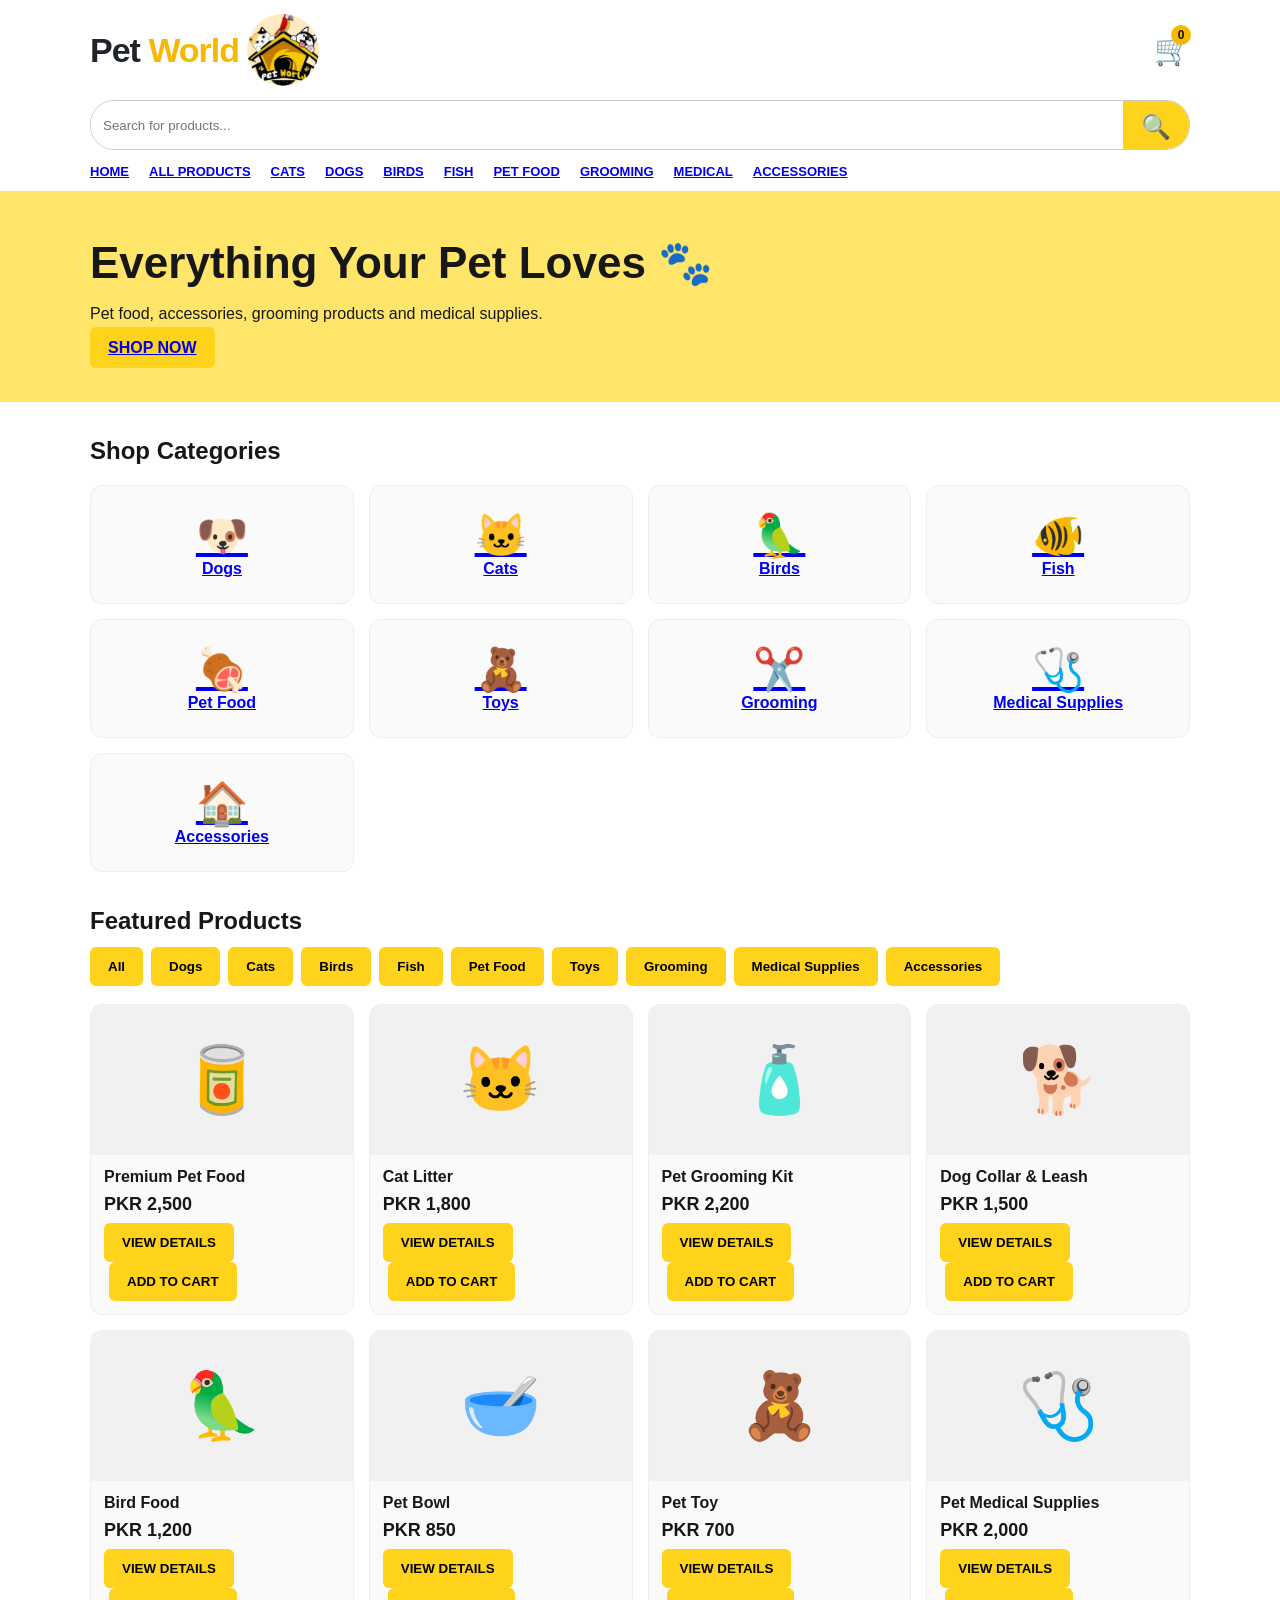
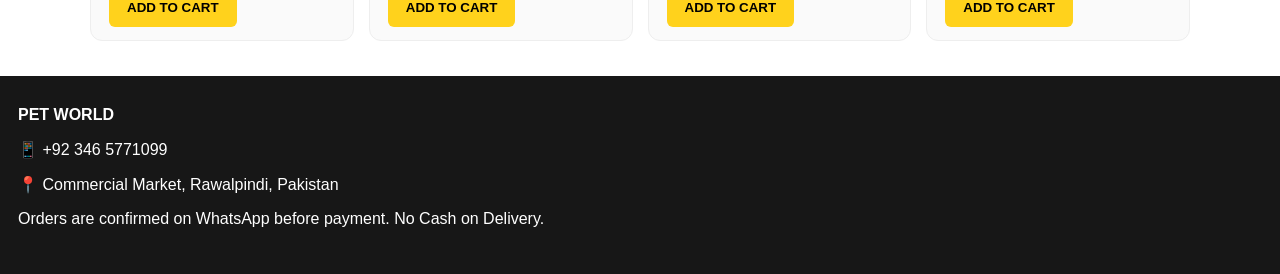
<file: Pet_World_PetsPark_style_working_store (1).html>
<!doctype html><html><head><meta charset="utf-8"><meta name="viewport" content="width=device-width,initial-scale=1"><title>Pet World</title>
<style>
body{margin:0;font-family:Arial;color:#171717}header{position:sticky;top:0;background:white;border-bottom:1px solid #ddd;z-index:5}.top{background:#171717;color:white;text-align:center;padding:7px;font-size:12px}.head{max-width:1100px;margin:auto;padding:14px;display:flex;gap:14px;align-items:center;flex-wrap:wrap}.logo{font-weight:900;font-size:25px}.logo small{display:block;font-size:9px;letter-spacing:1px}.search{flex:1;display:flex;border:1px solid #ccc;border-radius:24px;overflow:hidden;min-width:200px}.search input{flex:1;border:0;padding:12px}.search button,.btn{border:0;background:#ffd21c;padding:12px 18px;font-weight:bold;cursor:pointer}.nav{max-width:1100px;margin:auto;padding:0 14px 12px;display:flex;gap:20px;overflow:auto;font-size:13px;font-weight:bold}
.mobile-menu-bar{max-width:1100px;margin:auto;padding:0 14px 10px;display:flex;align-items:center;gap:12px}
.menu-btn{border:0;background:#171717;color:#fff;border-radius:6px;padding:9px 13px;font-weight:bold;cursor:pointer}
.menu-btn span{font-size:12px;margin-left:3px}
.menu-label{font-size:13px;font-weight:bold}
@media(min-width:701px){.mobile-menu-bar{display:none}}
@media(max-width:700px){.nav{display:none;flex-direction:column;gap:0;padding:0 14px 10px;overflow:visible}.nav.open{display:flex}.nav a{padding:11px 5px;border-bottom:1px solid #eee}.mobile-menu-bar{display:flex}}.hero{background:#ffe56a;padding:45px 18px}.hero div{max-width:1100px;margin:auto}.hero h1{font-size:44px;margin:0 0 10px}.section{max-width:1100px;margin:35px auto;padding:0 14px}.cats,.products{display:grid;grid-template-columns:repeat(4,1fr);gap:15px}.cat,.card{border:1px solid #eee;border-radius:12px;background:#fafafa;overflow:hidden}.cat{text-align:center;padding:25px;font-weight:bold}.cat b{display:block;font-size:42px}.pic{height:150px;background:#f1f1f1;display:grid;place-items:center;font-size:65px}.info{padding:13px}.price{font-weight:bold;font-size:18px;margin:8px 0}.btn{border-radius:6px}.green{background:#39a852;color:white}
.product-detail{display:grid;grid-template-columns:1fr 1.2fr;gap:25px;align-items:center}
.product-detail .bigpic{height:300px;background:#f1f1f1;border-radius:12px;display:grid;place-items:center;font-size:120px}
.product-detail h2{font-size:30px;margin:0 0 8px}
.product-detail .detail-price{font-size:25px;font-weight:900;margin:12px 0}
.product-detail .category{display:inline-block;background:#fff0a5;padding:6px 10px;border-radius:20px;font-size:13px;font-weight:bold}.related-products{margin-top:28px;padding-top:20px;border-top:1px solid #eee}.related-products h3{font-size:19px;margin:0 0 14px}.related-grid{display:grid;grid-template-columns:repeat(4,1fr);gap:12px}.related-grid .card .pic{height:100px;font-size:48px}@media(max-width:700px){.related-grid{grid-template-columns:repeat(2,1fr)}}
@media(max-width:700px){.product-detail{grid-template-columns:1fr}.product-detail .bigpic{height:220px}}
.cart{position:fixed;right:0;top:0;width:min(420px,100%);height:100%;background:white;z-index:20;padding:22px;box-sizing:border-box;overflow:auto;box-shadow:0 0 20px #777}.overlay{display:none;position:fixed;inset:0;background:#0007;z-index:19}.row{display:flex;gap:10px;padding:12px 0;border-bottom:1px solid #eee}.modal{max-width:650px;background:white;margin:30px auto;padding:22px;border-radius:12px}.formgrid{display:grid;grid-template-columns:1fr 1fr;gap:12px}.field{display:flex;flex-direction:column;gap:5px}.field.full{grid-column:1/-1}.field input,.field textarea{padding:11px;border:1px solid #ccc;border-radius:6px}.checkout{display:none;position:fixed;inset:0;background:#0008;z-index:30;overflow:auto}.notice{padding:12px;background:#fff5b8;margin:15px 0}.success{display:none;text-align:center}.order{font-size:25px;font-weight:bold}@media(max-width:700px){.hero h1{font-size:34px}.cats,.products{grid-template-columns:repeat(2,1fr)}.formgrid{grid-template-columns:1fr}.field.full{grid-column:auto}}

/* Mobile design matched to the approved Pet World reference */
.brand{display:flex;align-items:center;gap:8px;min-width:0}.brand-title{font-weight:900;font-size:34px;line-height:1;letter-spacing:-1px;white-space:nowrap}.brand-title .pet{color:#20242b}.brand-title .world{color:#f7b900}.brand-logo{width:76px;height:76px;object-fit:cover;border-radius:50%;flex:none}.head-actions{display:flex;align-items:center;gap:10px;margin-left:auto}.icon-btn{position:relative;width:42px;height:42px;border:0;background:transparent;font-size:30px;line-height:1;cursor:pointer}.icon-btn .badge{position:absolute;right:-1px;top:-4px;background:#f7b900;color:#111;border-radius:50%;min-width:20px;height:20px;font-size:12px;font-weight:900;display:grid;place-items:center}.menu-icon{font-size:32px}.search{order:3;flex-basis:100%;height:48px}.search button{min-width:64px;font-size:0}.search button:after{content:'🔍';font-size:24px}.mobile-menu-bar{display:none}
@media(max-width:700px){header{position:sticky;top:0}.head{padding:10px 12px 12px;gap:10px;flex-wrap:wrap}.brand{flex:1;min-width:0}.brand-title{font-size:30px}.brand-logo{width:68px;height:68px}.head-actions{gap:4px}.icon-btn{width:38px;height:42px;font-size:27px}.menu-icon{font-size:30px}.search{margin-top:2px;height:50px;border-radius:15px}.search input{font-size:16px;padding:12px 14px}.mobile-menu-bar{display:flex;background:#171717;color:#fff;padding:10px 12px;overflow-x:auto;gap:10px}.mobile-menu-bar .menu-btn{background:#ffd21c;color:#171717;border-radius:12px;padding:10px 14px;font-size:15px;white-space:nowrap}.menu-label{display:none}.nav{display:none!important;flex-direction:column!important;gap:0!important;padding:0!important;background:#171717;color:#fff;overflow:hidden!important;white-space:normal}.nav.open{display:flex!important}.nav a{display:block!important;padding:13px 18px;color:#fff;border:0;border-bottom:1px solid #333;text-decoration:none}.nav a:before{margin-right:4px}.nav a:nth-child(1):before{content:'🏠 ';}.nav a:nth-child(2):before{content:'🛍️ ';}.nav a:nth-child(3):before{content:'🐱 ';}.nav a:nth-child(4):before{content:'🐶 ';}.nav a:nth-child(5):before{content:'🦜 ';}.nav a:nth-child(6):before{content:'🐠 ';}.nav a:nth-child(7):before{content:'🍖 ';}.nav a:nth-child(8):before{content:'✂️ ';}.nav a:nth-child(9):before{content:'🩺 ';}.nav a:nth-child(10):before{content:'🏠 ';}.hero{padding:28px 14px}.hero h1{font-size:34px}.section{margin:28px auto;padding:0 12px}.cats,.products{grid-template-columns:repeat(2,1fr);gap:10px}}
@media(min-width:701px){.brand-logo{width:72px;height:72px}}

/* Mobile bottom navigation */
.bottom-nav{display:none}
@media(max-width:700px){
 body{padding-bottom:82px}
 .bottom-nav{position:fixed;left:0;right:0;bottom:0;height:82px;background:#fff;border-top:1px solid #ddd;z-index:999;display:grid;grid-template-columns:repeat(5,1fr);padding-bottom:env(safe-area-inset-bottom);box-shadow:0 -4px 18px rgba(0,0,0,.08)}
 .bottom-item{border:0;cursor:pointer;touch-action:manipulation;-webkit-tap-highlight-color:transparent;background:#fff;display:flex;flex-direction:column;align-items:center;justify-content:center;gap:3px;color:#58606a;font-size:15px;font-weight:600}
 .bottom-item.active{color:#f6b900}
 .bottom-item svg{width:36px;height:36px;stroke:currentColor;fill:none;stroke-width:2.1;stroke-linecap:round;stroke-linejoin:round}
 .bottom-item .badge{position:absolute;transform:translate(17px,-14px);min-width:28px;height:28px;padding:0 6px;border-radius:50%;background:#f6b900;color:#111;display:flex;align-items:center;justify-content:center;font-size:14px;font-weight:800}
}
</style></head><body>
<header><div class="head"><div class="brand"><div class="brand-title"><span class="pet">Pet</span> <span class="world">World</span></div><img class="brand-logo" src="[data-uri]" alt="Pet World logo"></div><div class="head-actions"><button class="icon-btn" onclick="openCart()" aria-label="Cart">🛒<span class="badge" id="count">0</span></button></div><div class="search"><input id="search" placeholder="Search for products..." oninput="search()" aria-label="Search products"><button onclick="search()">SEARCH</button></div></div>
<div class="mobile-menu-bar">
  <button class="menu-btn" onclick="toggleMenu()">☰ <span>MENU</span></button>
  <div class="menu-label">Shop Categories</div>
</div>
<nav class="nav" id="mainNav">
<a href="#">HOME</a><a href="#shop">ALL PRODUCTS</a><a href="#shop">CATS</a><a href="#shop">DOGS</a><a href="#shop">BIRDS</a><a href="#shop">FISH</a><a href="#shop">PET FOOD</a><a href="#shop">GROOMING</a><a href="#shop">MEDICAL</a><a href="#shop">ACCESSORIES</a>
</nav></header>
<section class="hero"><div><h1>Everything Your Pet Loves 🐾</h1><p>Pet food, accessories, grooming products and medical supplies.</p><a class="btn" href="#shop">SHOP NOW</a></div></section>
<section class="section" id="categories">
<h2>Shop Categories</h2>
<div class="cats">
<a class="cat" href="#shop" onclick="filterCategory('Dogs')"><b>🐶</b>Dogs</a>
<a class="cat" href="#shop" onclick="filterCategory('Cats')"><b>🐱</b>Cats</a>
<a class="cat" href="#shop" onclick="filterCategory('Birds')"><b>🦜</b>Birds</a>
<a class="cat" href="#shop" onclick="filterCategory('Fish')"><b>🐠</b>Fish</a>
<a class="cat" href="#shop" onclick="filterCategory('Pet Food')"><b>🍖</b>Pet Food</a>
<a class="cat" href="#shop" onclick="filterCategory('Toys')"><b>🧸</b>Toys</a>
<a class="cat" href="#shop" onclick="filterCategory('Grooming')"><b>✂️</b>Grooming</a>
<a class="cat" href="#shop" onclick="filterCategory('Medical Supplies')"><b>🩺</b>Medical Supplies</a>
<a class="cat" href="#shop" onclick="filterCategory('Accessories')"><b>🏠</b>Accessories</a>
</div></section>
<section class="section" id="shop"><h2>Featured Products</h2><div id="searchResult" style="margin:-8px 0 15px;color:#666;font-size:14px"></div><div class="filter-bar" style="display:flex;gap:8px;flex-wrap:wrap;margin-bottom:18px">
<button class="btn yellow filter-active" onclick="filterCategory('All')">All</button>
<button class="btn" onclick="filterCategory('Dogs')">Dogs</button>
<button class="btn" onclick="filterCategory('Cats')">Cats</button>
<button class="btn" onclick="filterCategory('Birds')">Birds</button>
<button class="btn" onclick="filterCategory('Fish')">Fish</button>
<button class="btn" onclick="filterCategory('Pet Food')">Pet Food</button>
<button class="btn" onclick="filterCategory('Toys')">Toys</button>
<button class="btn" onclick="filterCategory('Grooming')">Grooming</button>
<button class="btn" onclick="filterCategory('Medical Supplies')">Medical Supplies</button>
<button class="btn" onclick="filterCategory('Accessories')">Accessories</button>
</div><div class="products" id="products"></div></section>
<footer style="background:#171717;color:white;padding:30px 18px"><b>PET WORLD</b><p>📱 +92 346 5771099</p><p>📍 Commercial Market, Rawalpindi, Pakistan</p><p>Orders are confirmed on WhatsApp before payment. No Cash on Delivery.</p></footer>
<div class="overlay" id="overlay" onclick="closeCart()"></div><div class="cart" id="cart" style="display:none"><button onclick="closeCart()">✕</button><h2>Your Cart</h2><div id="items"></div><h3>Total: PKR <span id="total">0</span></h3><button class="btn green" style="width:100%" onclick="checkout()">PLACE ORDER</button></div>
<div class="checkout" id="productModal"><div class="modal" id="productDetails"></div></div>
<div class="checkout" id="checkout"><div class="modal"><div id="form"><button onclick="closeCheckout()">✕</button><h2>Place Your Order</h2><p>We will contact you on WhatsApp to confirm your order, final price and delivery charges.</p><div class="formgrid">
<label class="field">Full Name *<input id="name"></label><label class="field">WhatsApp Number *<input id="phone" placeholder="03XXXXXXXXX"></label><label class="field">Alternate Phone<input id="alt"></label><label class="field">City *<input id="city"></label><label class="field full">Complete Delivery Address *<textarea id="address" rows="3"></textarea></label><label class="field full">Order Notes<textarea id="notes" rows="2"></textarea></label></div>
<div class="notice"><b>Payment:</b> Do not pay now. Pet World will contact you on WhatsApp first. After confirmation, payment can be made by Easypaisa or JazzCash to <b>03465771099</b>.</div><button class="btn green" style="width:100%" onclick="place()">SUBMIT ORDER</button></div>
<div class="success" id="success"><div style="font-size:55px">🎉</div><h2>Order Received!</h2><p>Order number:</p><div class="order" id="ord"></div><p>We will contact you on WhatsApp shortly to confirm availability, final price and delivery charges.</p><a class="btn green" id="wa" target="_blank">OPEN WHATSAPP</a></div></div></div>

<div class="checkout" id="accountPanel" style="display:none;z-index:40"><div class="modal" style="max-width:430px;text-align:center"><button onclick="closeAccount()" style="float:right;border:0;background:none;font-size:24px">✕</button><div style="font-size:48px;margin-top:10px">👤</div><h2>Pet World Account</h2><p>You can shop and place orders as a guest — no account is required.</p><div class="notice" style="text-align:left"><b>Already placed an order?</b><br>Pet World will contact you on WhatsApp with your order confirmation and tracking details.</div><a class="btn green" style="display:block;text-decoration:none;margin-top:12px" href="https://wa.me/923465771099" target="_blank">CONTACT PET WORLD ON WHATSAPP</a><button class="btn" style="width:100%;margin-top:10px" onclick="closeAccount()">CONTINUE SHOPPING</button></div></div>

<nav class="bottom-nav" aria-label="Mobile navigation">
 <button type="button" class="bottom-item active" onclick="goHome();return false;"><svg viewBox="0 0 48 48"><path d="m6 23 18-15 18 15v19H29V30H19v12H6z"></path></svg><span>Home</span></button>
 <button type="button" class="bottom-item" onclick="focusSearch();return false;"><svg viewBox="0 0 48 48"><circle cx="21" cy="21" r="13"></circle><path d="m31 31 10 10"></path></svg><span>Search</span></button>
 <button type="button" class="bottom-item" onclick="toggleCategories();return false;"><svg viewBox="0 0 48 48"><rect x="6" y="6" width="13" height="13" rx="2"></rect><rect x="29" y="6" width="13" height="13" rx="2"></rect><rect x="6" y="29" width="13" height="13" rx="2"></rect><rect x="29" y="29" width="13" height="13" rx="2"></rect></svg><span>Categories</span></button>
 <button type="button" class="bottom-item" onclick="openCart();return false;" style="position:relative"><span class="badge" id="bottomCount">0</span><svg viewBox="0 0 48 48"><path d="M6 8h6l4 24h23l4-17H14"></path><circle cx="20" cy="40" r="2.5"></circle><circle cx="36" cy="40" r="2.5"></circle></svg><span>Cart</span></button>
 <button type="button" class="bottom-item" onclick="accountBottom();return false;"><svg viewBox="0 0 48 48"><circle cx="24" cy="15" r="8"></circle><path d="M9 40c1-9 6-14 15-14s14 5 15 14"></path></svg><span>Account</span></button>
</nav>
<script>
const P=[
["Premium Pet Food",2500,"🥫","Pet Food"],
["Cat Litter",1800,"🐱","Cats"],
["Pet Grooming Kit",2200,"🧴","Grooming"],
["Dog Collar & Leash",1500,"🐕","Dogs"],
["Bird Food",1200,"🦜","Birds"],
["Pet Bowl",850,"🥣","Accessories"],
["Pet Toy",700,"🧸","Toys"],
["Pet Medical Supplies",2000,"🩺","Medical Supplies"]
];let cart=[];
function render(a=P){products.innerHTML=a.map((p,i)=>`<div class="card"><div class="pic">${p[2]}</div><div class="info"><b>${p[0]}</b><div class="price">PKR ${p[1].toLocaleString()}</div><button class="btn" onclick="viewProduct(${i})">VIEW DETAILS</button><button class="btn yellow" style="margin-left:5px" onclick="add(${i})">ADD TO CART</button></div></div>`).join("")}
function add(i){let x=cart.find(x=>x.i==i);x?x.q++:cart.push({i,q:1});update();openCart()}
function update(){count.textContent=cart.reduce((a,x)=>a+x.q,0);items.innerHTML=cart.map(x=>`<div class="row"><span>${P[x.i][2]}</span><div style="flex:1"><b>${P[x.i][0]}</b><br>PKR ${P[x.i][1].toLocaleString()} × ${x.q}<br><button onclick="chg(${x.i},-1)">−</button> <button onclick="chg(${x.i},1)">+</button></div></div>`).join("")||"<p>Cart is empty.</p>";total.textContent=cart.reduce((a,x)=>a+P[x.i][1]*x.q,0).toLocaleString()}
  let bc=document.getElementById('bottomCount'); if(bc) bc.textContent=cart.reduce((a,x)=>a+x.q,0);
function chg(i,n){let x=cart.find(x=>x.i==i);x.q+=n;if(x.q<1)cart=cart.filter(y=>y.i!=i);update()}
function openCart(){setBottomActive('Cart');overlay.style.display="block";cartEl=document.getElementById("cart");cartEl.style.display="block";update()}function closeCart(){overlay.style.display="none";document.getElementById("cart").style.display="none"}
function checkout(){if(!cart.length)return alert("Your cart is empty.");closeCart();document.getElementById("checkout").style.display="block"}function closeCheckout(){document.getElementById("checkout").style.display="none"}
function place(){let n=name.value.trim(),ph=phone.value.trim(),c=city.value.trim(),a=address.value.trim();if(!n||!ph||!c||!a)return alert("Please complete all required fields.");let no="PW-"+Math.floor(10000+Math.random()*90000),list=cart.map(x=>P[x.i][0]+" x"+x.q).join(", "),msg=`Hello Pet World! I placed order ${no}.%0AName: ${encodeURIComponent(n)}%0AWhatsApp: ${encodeURIComponent(ph)}%0ACity: ${encodeURIComponent(c)}%0AAddress: ${encodeURIComponent(a)}%0AItems: ${encodeURIComponent(list)}`;ord.textContent=no;form.style.display="none";success.style.display="block";wa.href="https://wa.me/923465771099?text="+msg;cart=[];update()}
let selectedQty={};
function adjustProductQty(i,n){
  selectedQty[i]=(selectedQty[i]||1)+n;
  if(selectedQty[i]<1)selectedQty[i]=1;
  document.getElementById("qty-"+i).textContent=selectedQty[i];
}
function addWithQty(i){
  let q=selectedQty[i]||1;
  let x=cart.find(x=>x.i==i);
  x?x.q+=q:cart.push({i:i,q:q});
  update();
  let btn=document.querySelector("#productDetails .btn.yellow");
  if(btn){
    let old=btn.innerHTML;
    btn.innerHTML="✓ ADDED TO CART";
    setTimeout(()=>{btn.innerHTML=old},1000);
  }
}

function viewProduct(i){
  let p=P[i];
  selectedQty[i]=1;
  document.getElementById("productDetails").innerHTML=`
    <button onclick="closeProduct()" style="float:right;border:0;background:none;font-size:24px">✕</button>
    <div class="product-detail">
      <div class="bigpic">${p[2]}</div>
      <div>
        <span class="category">${p[3]}</span>
        <h2>${p[0]}</h2>
        <div class="detail-price">PKR ${p[1].toLocaleString()}</div>
        <p>Quality pet product from Pet World. Product photo, full description and specifications can be added when the real product is added to the store.</p>
        <p><b>Category:</b> ${p[3]}</p>
        <div style="display:flex;align-items:center;gap:8px;margin:12px 0">
<button class="btn" onclick="adjustProductQty(${i},-1)">−</button>
<span id="qty-${i}" style="min-width:30px;text-align:center;font-weight:bold">1</span>
<button class="btn" onclick="adjustProductQty(${i},1)">+</button>
</div>
<button class="btn yellow" onclick="addWithQty(${i})">🛒 ADD TO CART</button>
      </div>
    </div>
    <div class="related-products"><h3>RELATED PRODUCTS</h3><div id="relatedProductGrid" class="related-grid"></div></div>`;
  renderRelatedProducts(i);
  document.getElementById("productModal").style.display="block";
}
function renderRelatedProducts(currentIndex){
  let current=P[currentIndex];
  let related=P.map((p,i)=>({p,i})).filter(x=>x.i!==currentIndex&&x.p[3]===current[3]);
  if(related.length<4) related=related.concat(P.map((p,i)=>({p,i})).filter(x=>x.i!==currentIndex&&x.p[3]!==current[3]));
  related=related.slice(0,4);
  let grid=document.getElementById("relatedProductGrid");
  if(!grid)return;
  grid.innerHTML=related.map(x=>`<div class="card"><div class="pic">${x.p[2]}</div><div class="info"><b>${x.p[0]}</b><div class="price">PKR ${x.p[1].toLocaleString()}</div><button class="btn" onclick="viewProduct(${x.i})">VIEW DETAILS</button></div></div>`).join("");
}
function closeProduct(){document.getElementById("productModal").style.display="none"}

function search(){
  let q=document.getElementById("search").value.trim().toLowerCase();
  let result=P.filter(p=>!q||p[0].toLowerCase().includes(q)||p[3].toLowerCase().includes(q));
  render(result);
  document.querySelectorAll(".filter-bar .btn").forEach(b=>b.classList.remove("filter-active"));
  document.querySelector(".filter-bar .btn").classList.add("filter-active");
  document.getElementById("searchResult").textContent=q?(result.length+" product"+(result.length===1?"":"s")+" found for “"+q+"”"):"";
}
 
function filterCategory(cat){
  let q=document.getElementById("search").value.trim().toLowerCase();
  let result=P.filter(p=>(cat==="All"||p[3]===cat)&&(!q||p[0].toLowerCase().includes(q)||p[3].toLowerCase().includes(q)));
  render(result);
  document.querySelectorAll(".filter-bar .btn").forEach(b=>b.classList.remove("filter-active"));
  let buttons=[...document.querySelectorAll(".filter-bar .btn")];
  let active=buttons.find(b=>b.textContent.trim()===cat);
  if(active) active.classList.add("filter-active");
  document.getElementById("searchResult").textContent=(cat!=="All"||q)?(result.length+" product"+(result.length===1?"":"s")+" found"):"";
}
function toggleMenu(){let nav=document.getElementById("mainNav");if(!nav)return;nav.classList.toggle("open");let btn=document.querySelector(".menu-btn");if(btn)btn.innerHTML=nav.classList.contains("open")?"✕ CLOSE":"☰ MENU"}

function setBottomActive(label){document.querySelectorAll('.bottom-item').forEach(b=>b.classList.remove('active'));let b=[...document.querySelectorAll('.bottom-item')].find(x=>x.textContent.trim().startsWith(label));if(b)b.classList.add('active')}
function goHome(){setBottomActive('Home');const e=document.querySelector('.hero')||document.body;e.scrollIntoView({behavior:'smooth',block:'start'});}
function focusSearch(){setBottomActive('Search');const e=document.getElementById('search');if(e){e.scrollIntoView({behavior:'smooth',block:'center'});setTimeout(()=>{e.focus();e.click()},350)}}
function toggleCategories(){setBottomActive('Categories');const e=document.getElementById('categories');if(e)e.scrollIntoView({behavior:'smooth',block:'start'});}
function accountBottom(){setBottomActive('Account');const p=document.getElementById('accountPanel');if(p)p.style.display='block';}
function closeAccount(){document.getElementById('accountPanel').style.display='none'}
render();update();
</script></body></html>
</file>
<file: shared-header.css>
/* WOW Pets shared header — one canonical source for all customer pages.
   Mobile and desktop are intentionally isolated in separate media queries. */
:root{--wow-header-ink:#171717;--wow-header-line:#e7e7e7;--wow-header-yellow:#ffd21c;}
body>header{
  position:relative!important;z-index:2000!important;
  background:#fff!important;border-bottom:0!important;box-shadow:none!important;
}
.wow-offer-ticker{
  display:flex!important;align-items:center!important;justify-content:flex-start!important;
  width:100%!important;height:31px!important;min-height:31px!important;box-sizing:border-box!important;
  overflow:hidden!important;padding:0 12px!important;background:#171717!important;color:#fff!important;
  font:700 10px/1 Arial,sans-serif!important;white-space:nowrap!important;
}
.wow-offer-track{
  display:flex!important;align-items:center!important;gap:14px!important;
  width:max-content!important;min-width:max-content!important;white-space:nowrap!important;
  animation:wowSharedOfferScroll 24s linear infinite!important;
}
@keyframes wowSharedOfferScroll{from{transform:translateX(0)}to{transform:translateX(-50%)}}
@media(prefers-reduced-motion:reduce){.wow-offer-track{animation:none!important}}
body>header .head{
  box-sizing:border-box!important;max-width:none!important;width:100%!important;margin:0 auto!important;
  display:grid!important;grid-template-columns:180px minmax(0,1fr) 180px!important;
  grid-template-rows:auto auto!important;align-items:center!important;gap:10px!important;
  padding:14px 28px 12px!important;overflow:visible!important;position:relative!important;
}
body>header .mobile-menu-bar{
  grid-column:1!important;grid-row:1!important;display:flex!important;align-items:center!important;
  justify-content:flex-start!important;max-width:none!important;margin:0!important;padding:0!important;
  overflow:visible!important;position:relative!important;z-index:25!important;
}
body>header .mobile-menu-bar .menu-btn{
  width:112px!important;height:42px!important;padding:0 13px!important;display:inline-flex!important;
  align-items:center!important;justify-content:center!important;gap:10px!important;
  border:0!important;border-radius:10px!important;background:#171717!important;color:#fff!important;
  font:800 13px/1 Arial,sans-serif!important;letter-spacing:.2px!important;box-shadow:none!important;
}
.mobile-menu-bar .menu-btn::after{content:"MENU";font-size:13px;font-weight:800}
.menu-btn .hamburger-lines{width:22px!important;height:20px!important;display:flex!important;flex-direction:column!important;justify-content:center!important;align-items:center!important;gap:4px!important}
.menu-btn .hamburger-lines i{display:block!important;width:22px!important;height:2px!important;background:currentColor!important;border-radius:2px!important}
body>header .brand{
  grid-column:2!important;grid-row:1!important;display:flex!important;align-items:center!important;
  justify-content:center!important;min-width:0!important;min-height:0!important;height:auto!important;
  overflow:visible!important;position:relative!important;z-index:2!important;transform:none!important;
}
.brand>a{display:flex!important;align-items:center!important;justify-content:center!important;max-width:100%!important}
body>header .brand-logo{
  display:block!important;width:205px!important;max-width:205px!important;height:auto!important;max-height:none!important;
  object-fit:contain!important;object-position:center!important;flex:none!important;
  transform:scale(1.08)!important;transform-origin:center center!important;
  opacity:1!important;visibility:visible!important;
}
body>header .head-actions{
  grid-column:3!important;grid-row:1!important;display:flex!important;align-items:center!important;
  justify-content:flex-end!important;gap:0!important;margin:0!important;position:relative!important;z-index:25!important;
}
body>header .icon-btn{
  position:relative!important;width:48px!important;height:44px!important;display:flex!important;
  align-items:center!important;justify-content:center!important;border:0!important;background:transparent!important;
  color:#171717!important;font-size:27px!important;line-height:1!important;cursor:pointer!important;
}
.icon-btn .badge{position:absolute!important;right:-1px!important;top:-4px!important;background:#f7b900!important;color:#111!important;border-radius:50%!important;min-width:20px!important;height:20px!important;font-size:12px!important;font-weight:900!important;display:grid!important;place-items:center!important}
body>header .head>.search{
  grid-column:1 / -1!important;grid-row:2!important;display:flex!important;align-items:center!important;
  width:100%!important;max-width:860px!important;height:52px!important;min-height:52px!important;
  margin:2px auto 0!important;padding:0!important;box-sizing:border-box!important;
  border:1px solid #dcdcdc!important;border-radius:14px!important;background:#fff!important;
  box-shadow:0 4px 14px rgba(0,0,0,.08)!important;overflow:hidden!important;transform:none!important;
}
body>header .head>.search input{
  display:block!important;flex:1 1 auto!important;width:100%!important;min-width:0!important;
  height:52px!important;min-height:52px!important;margin:0!important;padding:0 18px!important;
  box-sizing:border-box!important;border:0!important;outline:0!important;background:transparent!important;
  color:#222!important;font:500 16px/1 Arial,sans-serif!important;
}
.head>.search input::placeholder{color:#888!important;font-weight:400!important}
#menuBackdrop{
  display:block!important;position:fixed!important;inset:0!important;background:rgba(0,0,0,.34)!important;
  z-index:2100!important;opacity:0!important;visibility:hidden!important;pointer-events:none!important;
  transition:opacity .25s ease,visibility 0s linear .25s!important;
}
#menuBackdrop.open{opacity:1!important;visibility:visible!important;pointer-events:auto!important;transition:opacity .25s ease!important}
.nav#mainNav{
  display:flex!important;position:fixed!important;top:82px!important;bottom:auto!important;left:16px!important;right:auto!important;
  width:min(380px,calc(100vw - 32px))!important;height:auto!important;max-height:calc(100vh - 110px)!important;
  min-height:0!important;margin:0!important;padding:0!important;overflow-y:auto!important;overflow-x:hidden!important;
  flex-direction:column!important;background:#fff!important;color:#171717!important;border:1px solid #e4e4e4!important;
  border-radius:18px!important;box-shadow:0 18px 45px rgba(0,0,0,.20)!important;z-index:2101!important;
  transform:translateX(calc(-100% - 28px))!important;opacity:0!important;visibility:hidden!important;pointer-events:none!important;
  transition:transform .3s ease,opacity .25s ease,visibility 0s linear .3s!important;
}
.nav#mainNav.open{transform:translateX(0)!important;opacity:1!important;visibility:visible!important;pointer-events:auto!important;transition:transform .3s ease,opacity .25s ease!important}
.nav#mainNav .menu-close{
  display:flex!important;position:sticky!important;top:0!important;align-items:center!important;justify-content:space-between!important;
  width:100%!important;box-sizing:border-box!important;padding:14px 16px!important;background:#fff!important;color:#171717!important;
  border:0!important;border-bottom:1px solid #eee!important;font:800 18px Arial,sans-serif!important;z-index:3!important;
}
.nav#mainNav>a,.nav#mainNav .menu-parent>a{display:flex!important;align-items:center!important;gap:10px!important;padding:12px 16px!important;min-height:44px!important;box-sizing:border-box!important;color:#222!important;background:#fff!important;text-decoration:none!important;font-size:13px!important;font-weight:750!important;border-bottom:1px solid #eee!important}
.nav#mainNav .menu-parent{display:flex!important;align-items:center!important;justify-content:space-between!important;width:100%!important;background:#fff!important}
.nav#mainNav .menu-parent>a{flex:1!important;border-bottom:0!important}
.nav#mainNav .menu-submenu{display:block!important;max-height:0!important;overflow:hidden!important;opacity:0!important;transform:translateY(-4px)!important;background:#fafafa!important;border-bottom:0!important;transition:max-height .26s ease,opacity .18s ease,transform .26s ease!important}
.nav#mainNav .menu-submenu.open{max-height:1200px!important;opacity:1!important;transform:translateY(0)!important;border-bottom:1px solid #eee!important}
.nav#mainNav .menu-submenu a{display:flex!important;align-items:center!important;padding:9px 14px 9px 48px!important;min-height:38px!important;background:#fafafa!important;color:#555!important;font-size:12px!important;font-weight:600!important}
.nav#mainNav .menu-icon{width:24px!important;min-width:24px!important;display:inline-flex!important;align-items:center!important;justify-content:center!important;margin:0 8px 0 0!important;font-size:21px!important;line-height:1!important}
.nav#mainNav .menu-text{display:inline-flex!important;align-items:center!important;min-height:24px!important;line-height:1.2!important}
.nav#mainNav .menu-sub-toggle{width:40px!important;height:40px!important;min-width:40px!important;margin:0 12px 0 4px!important;border-radius:50%!important}
.nav#mainNav .menu-sub-icon{width:20px!important;min-width:20px!important;display:inline-flex!important;align-items:center!important;justify-content:center!important}
.nav#mainNav .menu-submenu .menu-sub-text{display:inline!important}
@media(min-width:701px){
  body{padding-left:0!important}
}
@media(max-width:700px){
  body>header{border-bottom:0!important;box-shadow:none!important}
  .wow-offer-ticker{height:31px!important;min-height:31px!important;padding:0 10px!important;font-size:10px!important}
  .wow-offer-track{gap:10px!important;animation-duration:30s!important}
  body>header .head{
    display:flex!important;flex-wrap:wrap!important;align-items:center!important;gap:2px 6px!important;
    max-width:none!important;width:100%!important;margin:0!important;padding:3px 8px 5px!important;
    overflow:visible!important;position:relative!important;z-index:20!important;
  }
  body>header .mobile-menu-bar{
    order:0!important;display:flex!important;flex:0 0 42px!important;width:42px!important;max-width:42px!important;
    height:42px!important;align-items:center!important;justify-content:center!important;margin:0!important;padding:0!important;
    overflow:visible!important;z-index:25!important;
  }
  body>header .mobile-menu-bar .menu-btn{
    width:42px!important;height:42px!important;padding:0!important;display:flex!important;align-items:center!important;
    justify-content:center!important;border:0!important;border-radius:0!important;background:transparent!important;
    color:#171717!important;box-shadow:none!important;font-size:0!important;
  }
  .mobile-menu-bar .menu-btn::after{content:none!important}
  .menu-btn .hamburger-lines{width:26px!important;height:24px!important;gap:5px!important}
  .menu-btn .hamburger-lines i{width:25px!important;height:2.5px!important}
  body>header .brand{
    order:1!important;flex:1 1 auto!important;min-width:0!important;max-width:none!important;
    display:flex!important;align-items:center!important;justify-content:center!important;
    height:65px!important;min-height:65px!important;overflow:hidden!important;isolation:isolate!important;
    position:relative!important;z-index:1!important;transform:none!important;
  }
  body>header .brand-logo{
    position:relative!important;z-index:0!important;width:auto!important;max-width:none!important;
    height:65px!important;max-height:65px!important;object-fit:contain!important;object-position:center!important;
    transform:scale(1.55)!important;transform-origin:center center!important;
    background:transparent!important;mix-blend-mode:normal!important;
  }
  body>header .head-actions{
    order:2!important;flex:0 0 42px!important;width:42px!important;height:42px!important;
    display:flex!important;align-items:center!important;justify-content:center!important;gap:0!important;margin:0!important;
  }
  body>header .icon-btn{width:42px!important;height:42px!important;font-size:27px!important}
  body>header .head>.search{
    order:3!important;flex:0 0 calc(100% - 28px)!important;width:calc(100% - 28px)!important;
    max-width:calc(100% - 28px)!important;height:42px!important;min-height:42px!important;
    margin:2px auto 0!important;padding:0!important;border:1px solid #cfcfcf!important;border-top:1px solid #cfcfcf!important;border-radius:11px!important;transform:none!important;
    box-shadow:0 2px 8px rgba(0,0,0,.06)!important;
  }
  body>header .head>.search input{height:42px!important;min-height:42px!important;padding:0 13px!important;font-size:13px!important;line-height:42px!important}
  #menuBackdrop{z-index:2100!important}
  .nav#mainNav{
    top:0!important;bottom:0!important;left:0!important;right:auto!important;width:min(380px,88vw)!important;
    height:100dvh!important;max-height:none!important;min-height:0!important;margin:0!important;padding:0!important;
    overflow-y:auto!important;overflow-x:hidden!important;border:0!important;border-radius:0 22px 22px 0!important;
    box-shadow:12px 0 30px rgba(0,0,0,.22)!important;transform:translate3d(-105%,0,0)!important;
    opacity:0!important;visibility:hidden!important;pointer-events:none!important;
    transition:transform .3s ease,opacity .3s ease,visibility 0s linear .3s!important;
  }
  .nav#mainNav.open{transform:translate3d(0,0,0)!important;opacity:1!important;visibility:visible!important;pointer-events:auto!important;transition:transform .3s ease,opacity .3s ease,visibility 0s linear 0s!important}
  .nav#mainNav .menu-close{padding:14px 16px!important}
  .nav#mainNav>a,.nav#mainNav .menu-parent>a{padding:15px 20px!important;min-height:50px!important;font-size:15px!important}
  .nav#mainNav .menu-parent>a{padding:15px 8px 15px 20px!important}
  .nav#mainNav .menu-submenu a{padding:12px 20px 12px 62px!important;font-size:14px!important}
  .nav#mainNav .menu-icon{width:30px!important;min-width:30px!important;height:24px!important;margin:0 12px 0 0!important;font-size:21px!important}
  .nav#mainNav .menu-sub-toggle{width:40px!important;height:40px!important;min-width:40px!important;margin:0 16px 0 8px!important}
  body.menu-open .bottom-nav{pointer-events:none!important;z-index:999!important}
  body.menu-open #menuBackdrop{pointer-events:auto!important}
}


/* Canonical homepage chevron treatment for shared-header pages. */
.nav#mainNav .menu-sub-toggle{
  width:40px!important;height:40px!important;min-width:40px!important;min-height:40px!important;
  margin:0 16px 0 8px!important;padding:0!important;border:1px solid #d6d6d6!important;
  border-radius:50%!important;background:#fff!important;display:flex!important;
  align-items:center!important;justify-content:center!important;box-sizing:border-box!important;
  font-size:0!important;line-height:0!important;transform:none!important;
}
.nav#mainNav .menu-sub-toggle span{
  width:18px!important;height:18px!important;margin:0!important;padding:0!important;
  display:flex!important;align-items:center!important;justify-content:center!important;
  font-size:0!important;line-height:0!important;transform:none!important;
}
.nav#mainNav .menu-sub-toggle span::before,
.nav#mainNav .menu-sub-toggle span::after{content:none!important;display:none!important;}
.nav#mainNav .menu-sub-toggle svg{
  display:block!important;width:16px!important;height:16px!important;margin:0!important;
  fill:none!important;stroke:#666!important;stroke-width:1.9!important;
  stroke-linecap:round!important;stroke-linejoin:round!important;
  transform:rotate(0deg)!important;transform-origin:50% 50%!important;
  transition:transform .22s ease!important;
}
.nav#mainNav .menu-sub-toggle[aria-expanded="true"] svg{
  transform:rotate(90deg)!important;
}
</file>
